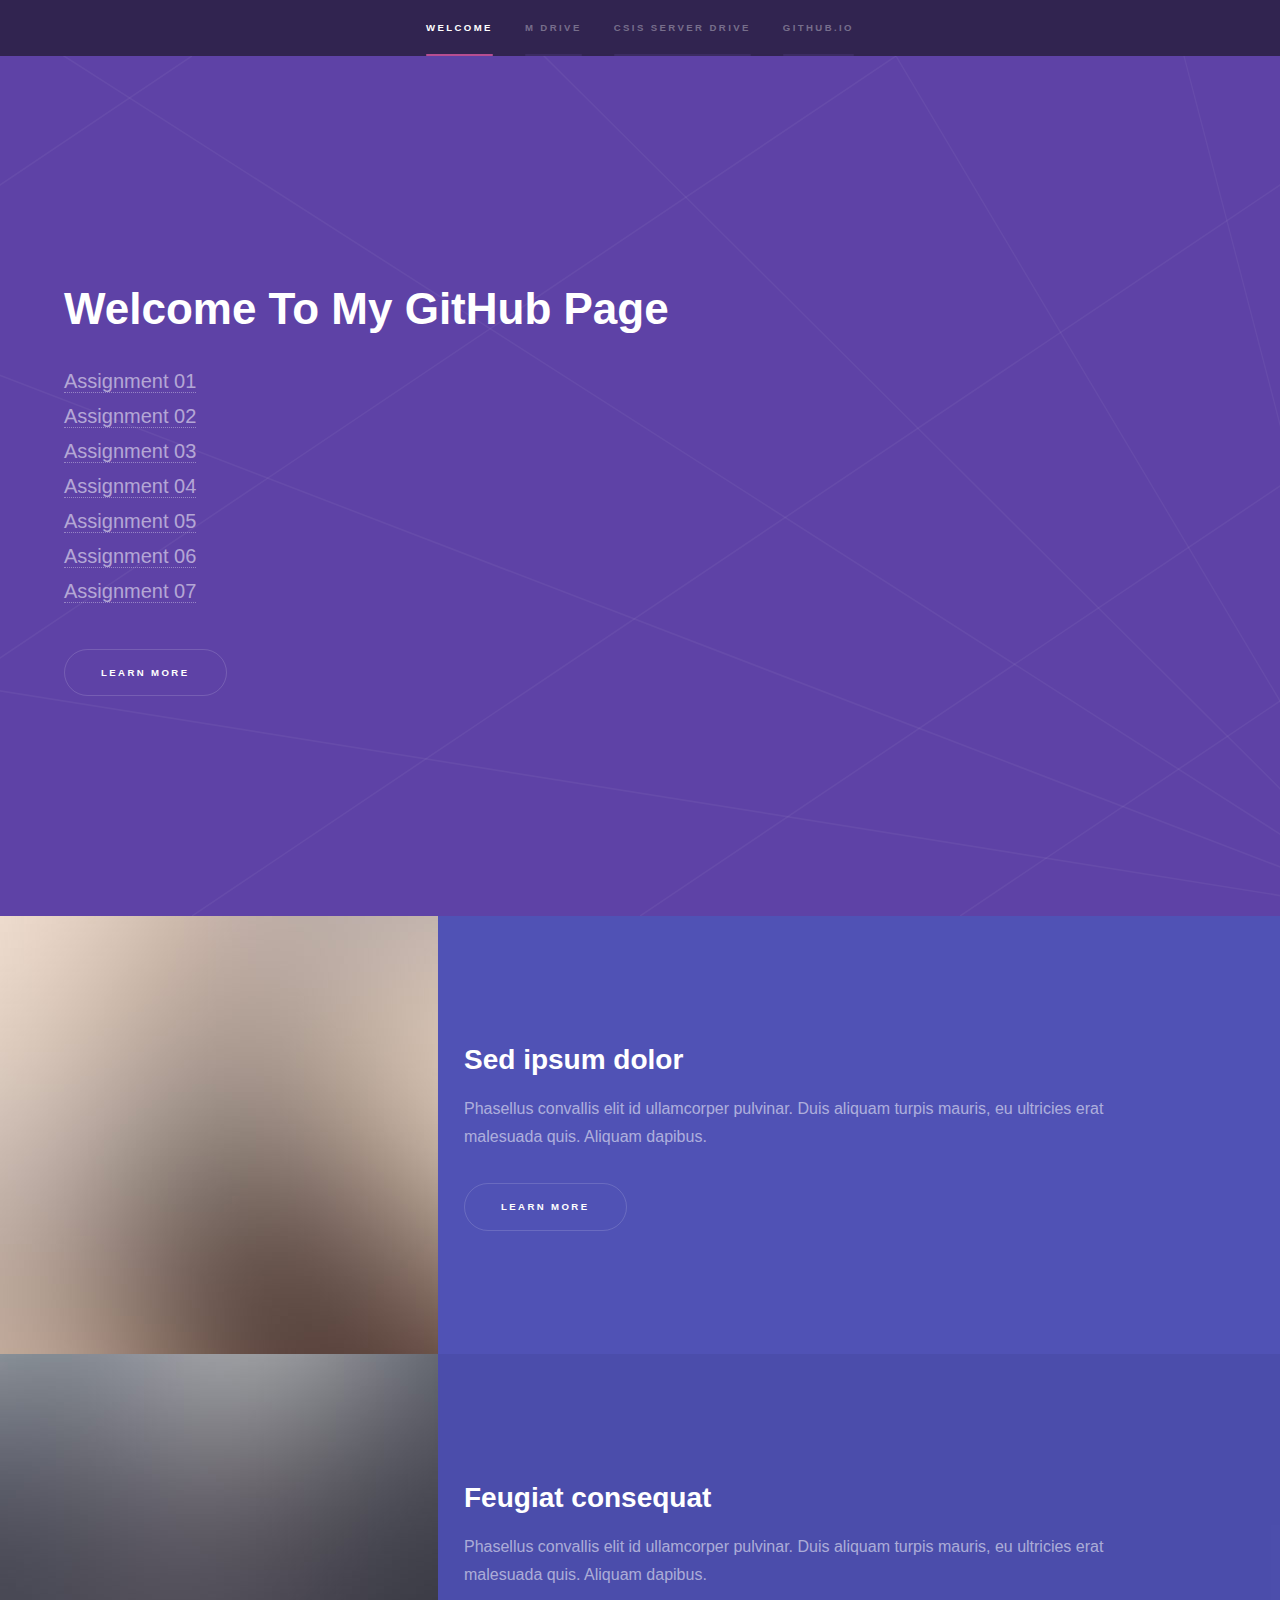
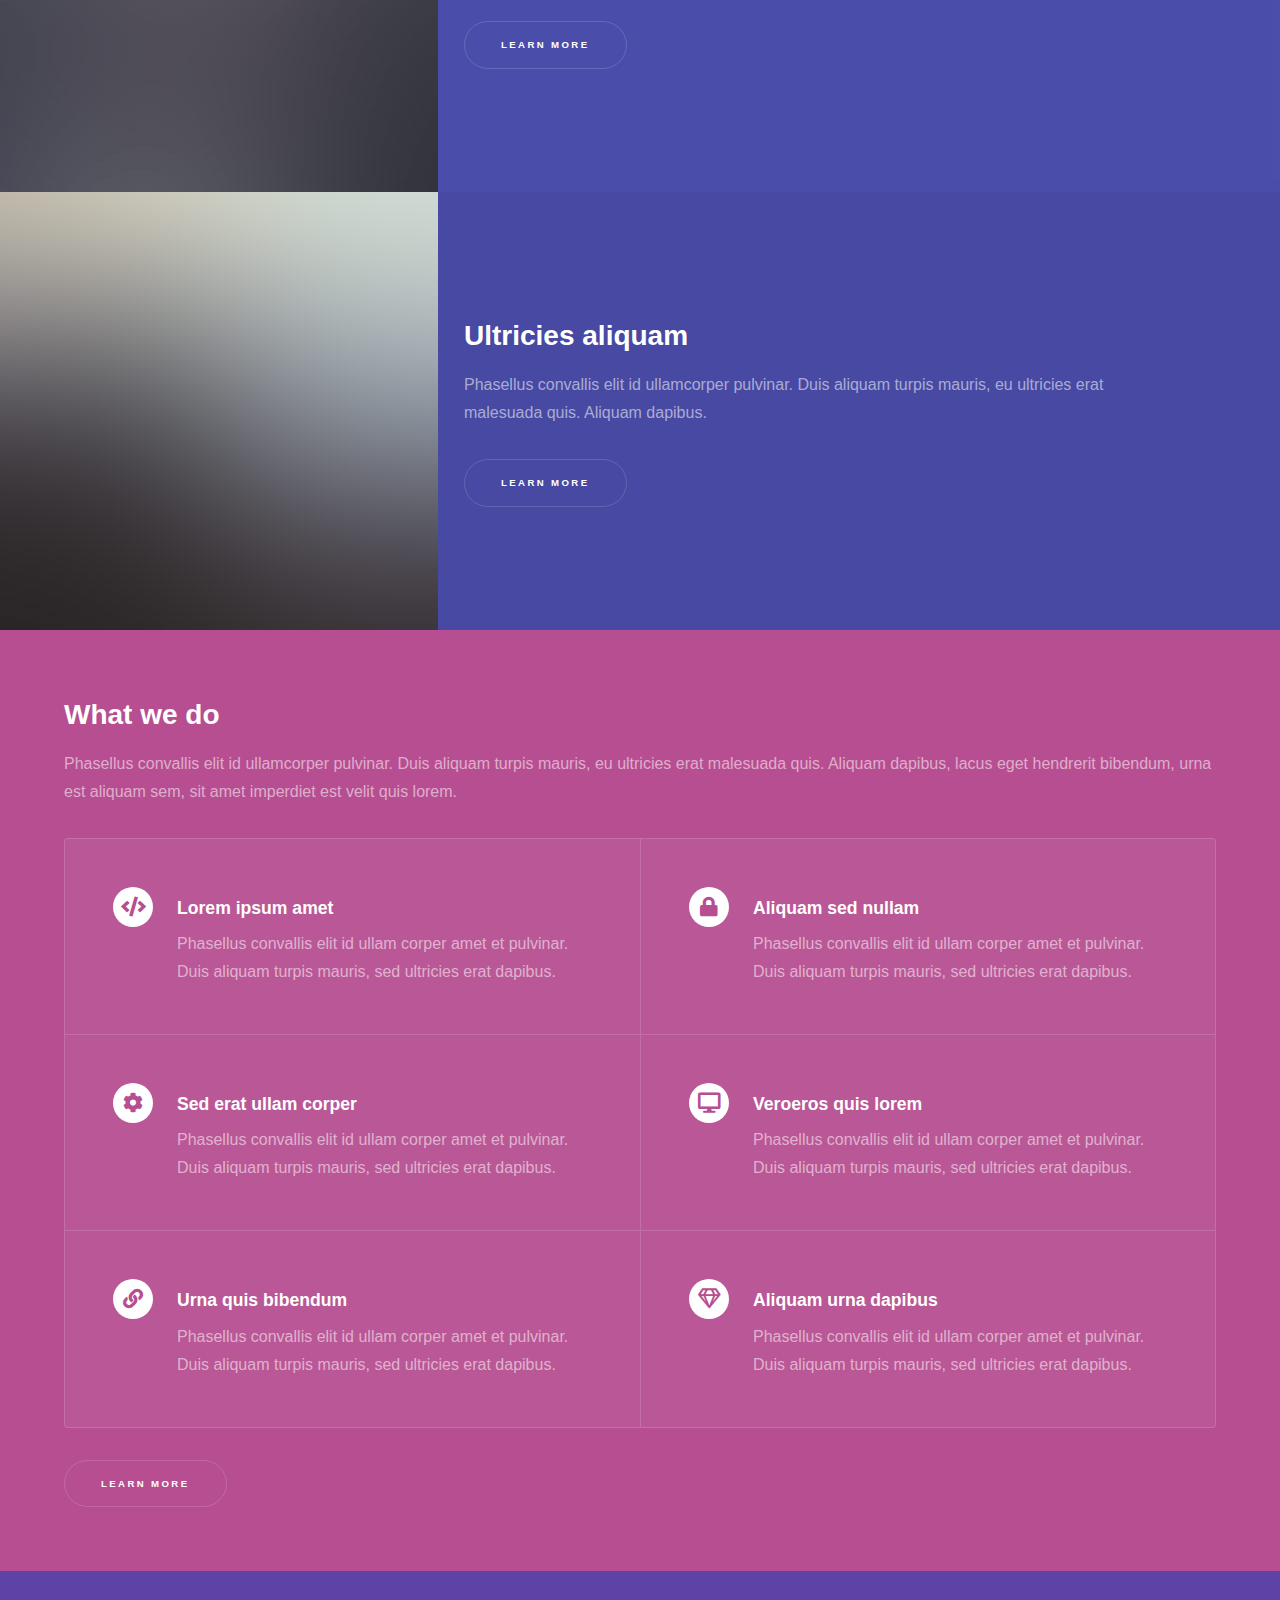
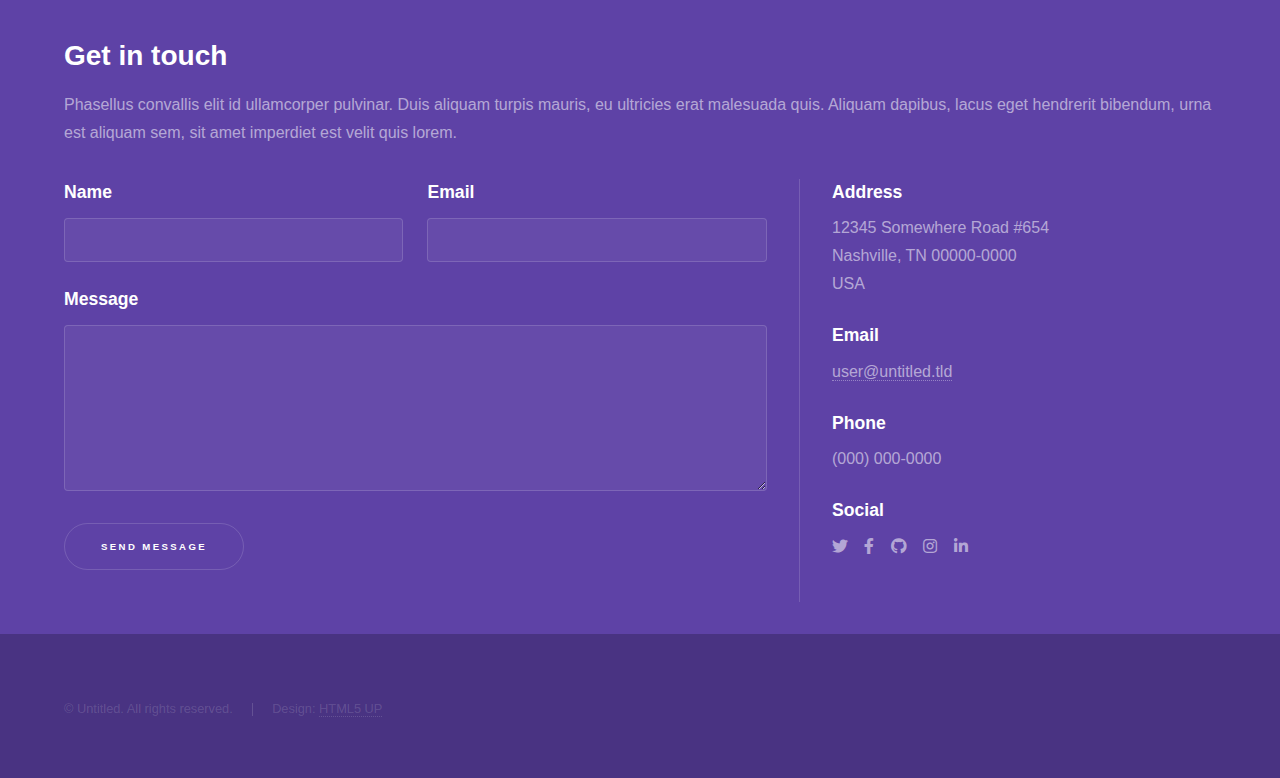
<file: index.html>
<!DOCTYPE HTML>
<!--
	Hyperspace by HTML5 UP
	html5up.net | @ajlkn
	Free for personal and commercial use under the CCA 3.0 license (html5up.net/license)
-->
<html>
	<head>
		<title>Hyperspace by HTML5 UP</title>
		<meta charset="utf-8" />
		<meta name="viewport" content="width=device-width, initial-scale=1, user-scalable=no" />
		<link rel="stylesheet" href="assets/css/main.css" />
		<noscript><link rel="stylesheet" href="assets/css/noscript.css" /></noscript>
	</head>
	<body class="is-preload">

		<!-- Sidebar -->
			<section id="sidebar">
				<div class="inner">
					<nav>
						<ul>
							<li><a href="#intro">Welcome</a></li>
							<li><a href="http://webp.svsu.edu/~resujide/">M drive</a></li>
							<li><a href="http://csis.svsu.edu/~resujide/">CSIS Server Drive</a></li>
							<li><a href="https://regie09.github.io/">GitHub.io</a></li>
						</ul>
					</nav>
				</div>
			</section>

		<!-- Wrapper -->
			<div id="wrapper">

				<!-- Intro -->
					<section id="intro" class="wrapper style1 fullscreen fade-up">
						<div class="inner">
							<h1>Welcome To My GitHub Page</h1>
							<p>    <a href="assignment01.html">Assignment 01</a><br />
    <a href="assignment02.html">Assignment 02</a><br />
    <a href="assignment03.html">Assignment 03</a><br />
    <a href="assignment04.html">Assignment 04</a><br />
    <a href="assignment05.html">Assignment 05</a><br />
    <a href="assignment06.html">Assignment 06</a><br />
    <a href="assignment07.html">Assignment 07</a><br /></p>
							<ul class="actions">
								<li><a href="#one" class="button scrolly">Learn more</a></li>
							</ul>
						</div>
					</section>

				<!-- One -->
					<section id="one" class="wrapper style2 spotlights">
						<section>
							<a href="#" class="image"><img src="images/pic01.jpg" alt="" data-position="center center" /></a>
							<div class="content">
								<div class="inner">
									<h2>Sed ipsum dolor</h2>
									<p>Phasellus convallis elit id ullamcorper pulvinar. Duis aliquam turpis mauris, eu ultricies erat malesuada quis. Aliquam dapibus.</p>
									<ul class="actions">
										<li><a href="generic.html" class="button">Learn more</a></li>
									</ul>
								</div>
							</div>
						</section>
						<section>
							<a href="#" class="image"><img src="images/pic02.jpg" alt="" data-position="top center" /></a>
							<div class="content">
								<div class="inner">
									<h2>Feugiat consequat</h2>
									<p>Phasellus convallis elit id ullamcorper pulvinar. Duis aliquam turpis mauris, eu ultricies erat malesuada quis. Aliquam dapibus.</p>
									<ul class="actions">
										<li><a href="generic.html" class="button">Learn more</a></li>
									</ul>
								</div>
							</div>
						</section>
						<section>
							<a href="#" class="image"><img src="images/pic03.jpg" alt="" data-position="25% 25%" /></a>
							<div class="content">
								<div class="inner">
									<h2>Ultricies aliquam</h2>
									<p>Phasellus convallis elit id ullamcorper pulvinar. Duis aliquam turpis mauris, eu ultricies erat malesuada quis. Aliquam dapibus.</p>
									<ul class="actions">
										<li><a href="generic.html" class="button">Learn more</a></li>
									</ul>
								</div>
							</div>
						</section>
					</section>

				<!-- Two -->
					<section id="two" class="wrapper style3 fade-up">
						<div class="inner">
							<h2>What we do</h2>
							<p>Phasellus convallis elit id ullamcorper pulvinar. Duis aliquam turpis mauris, eu ultricies erat malesuada quis. Aliquam dapibus, lacus eget hendrerit bibendum, urna est aliquam sem, sit amet imperdiet est velit quis lorem.</p>
							<div class="features">
								<section>
									<span class="icon solid major fa-code"></span>
									<h3>Lorem ipsum amet</h3>
									<p>Phasellus convallis elit id ullam corper amet et pulvinar. Duis aliquam turpis mauris, sed ultricies erat dapibus.</p>
								</section>
								<section>
									<span class="icon solid major fa-lock"></span>
									<h3>Aliquam sed nullam</h3>
									<p>Phasellus convallis elit id ullam corper amet et pulvinar. Duis aliquam turpis mauris, sed ultricies erat dapibus.</p>
								</section>
								<section>
									<span class="icon solid major fa-cog"></span>
									<h3>Sed erat ullam corper</h3>
									<p>Phasellus convallis elit id ullam corper amet et pulvinar. Duis aliquam turpis mauris, sed ultricies erat dapibus.</p>
								</section>
								<section>
									<span class="icon solid major fa-desktop"></span>
									<h3>Veroeros quis lorem</h3>
									<p>Phasellus convallis elit id ullam corper amet et pulvinar. Duis aliquam turpis mauris, sed ultricies erat dapibus.</p>
								</section>
								<section>
									<span class="icon solid major fa-link"></span>
									<h3>Urna quis bibendum</h3>
									<p>Phasellus convallis elit id ullam corper amet et pulvinar. Duis aliquam turpis mauris, sed ultricies erat dapibus.</p>
								</section>
								<section>
									<span class="icon major fa-gem"></span>
									<h3>Aliquam urna dapibus</h3>
									<p>Phasellus convallis elit id ullam corper amet et pulvinar. Duis aliquam turpis mauris, sed ultricies erat dapibus.</p>
								</section>
							</div>
							<ul class="actions">
								<li><a href="generic.html" class="button">Learn more</a></li>
							</ul>
						</div>
					</section>

				<!-- Three -->
					<section id="three" class="wrapper style1 fade-up">
						<div class="inner">
							<h2>Get in touch</h2>
							<p>Phasellus convallis elit id ullamcorper pulvinar. Duis aliquam turpis mauris, eu ultricies erat malesuada quis. Aliquam dapibus, lacus eget hendrerit bibendum, urna est aliquam sem, sit amet imperdiet est velit quis lorem.</p>
							<div class="split style1">
								<section>
									<form method="post" action="#">
										<div class="fields">
											<div class="field half">
												<label for="name">Name</label>
												<input type="text" name="name" id="name" />
											</div>
											<div class="field half">
												<label for="email">Email</label>
												<input type="text" name="email" id="email" />
											</div>
											<div class="field">
												<label for="message">Message</label>
												<textarea name="message" id="message" rows="5"></textarea>
											</div>
										</div>
										<ul class="actions">
											<li><a href="" class="button submit">Send Message</a></li>
										</ul>
									</form>
								</section>
								<section>
									<ul class="contact">
										<li>
											<h3>Address</h3>
											<span>12345 Somewhere Road #654<br />
											Nashville, TN 00000-0000<br />
											USA</span>
										</li>
										<li>
											<h3>Email</h3>
											<a href="#">user@untitled.tld</a>
										</li>
										<li>
											<h3>Phone</h3>
											<span>(000) 000-0000</span>
										</li>
										<li>
											<h3>Social</h3>
											<ul class="icons">
												<li><a href="#" class="icon brands fa-twitter"><span class="label">Twitter</span></a></li>
												<li><a href="#" class="icon brands fa-facebook-f"><span class="label">Facebook</span></a></li>
												<li><a href="#" class="icon brands fa-github"><span class="label">GitHub</span></a></li>
												<li><a href="#" class="icon brands fa-instagram"><span class="label">Instagram</span></a></li>
												<li><a href="#" class="icon brands fa-linkedin-in"><span class="label">LinkedIn</span></a></li>
											</ul>
										</li>
									</ul>
								</section>
							</div>
						</div>
					</section>

			</div>

		<!-- Footer -->
			<footer id="footer" class="wrapper style1-alt">
				<div class="inner">
					<ul class="menu">
						<li>&copy; Untitled. All rights reserved.</li><li>Design: <a href="http://html5up.net">HTML5 UP</a></li>
					</ul>
				</div>
			</footer>

		<!-- Scripts -->
			<script src="assets/js/jquery.min.js"></script>
			<script src="assets/js/jquery.scrollex.min.js"></script>
			<script src="assets/js/jquery.scrolly.min.js"></script>
			<script src="assets/js/browser.min.js"></script>
			<script src="assets/js/breakpoints.min.js"></script>
			<script src="assets/js/util.js"></script>
			<script src="assets/js/main.js"></script>

	</body>
</html>
</file>
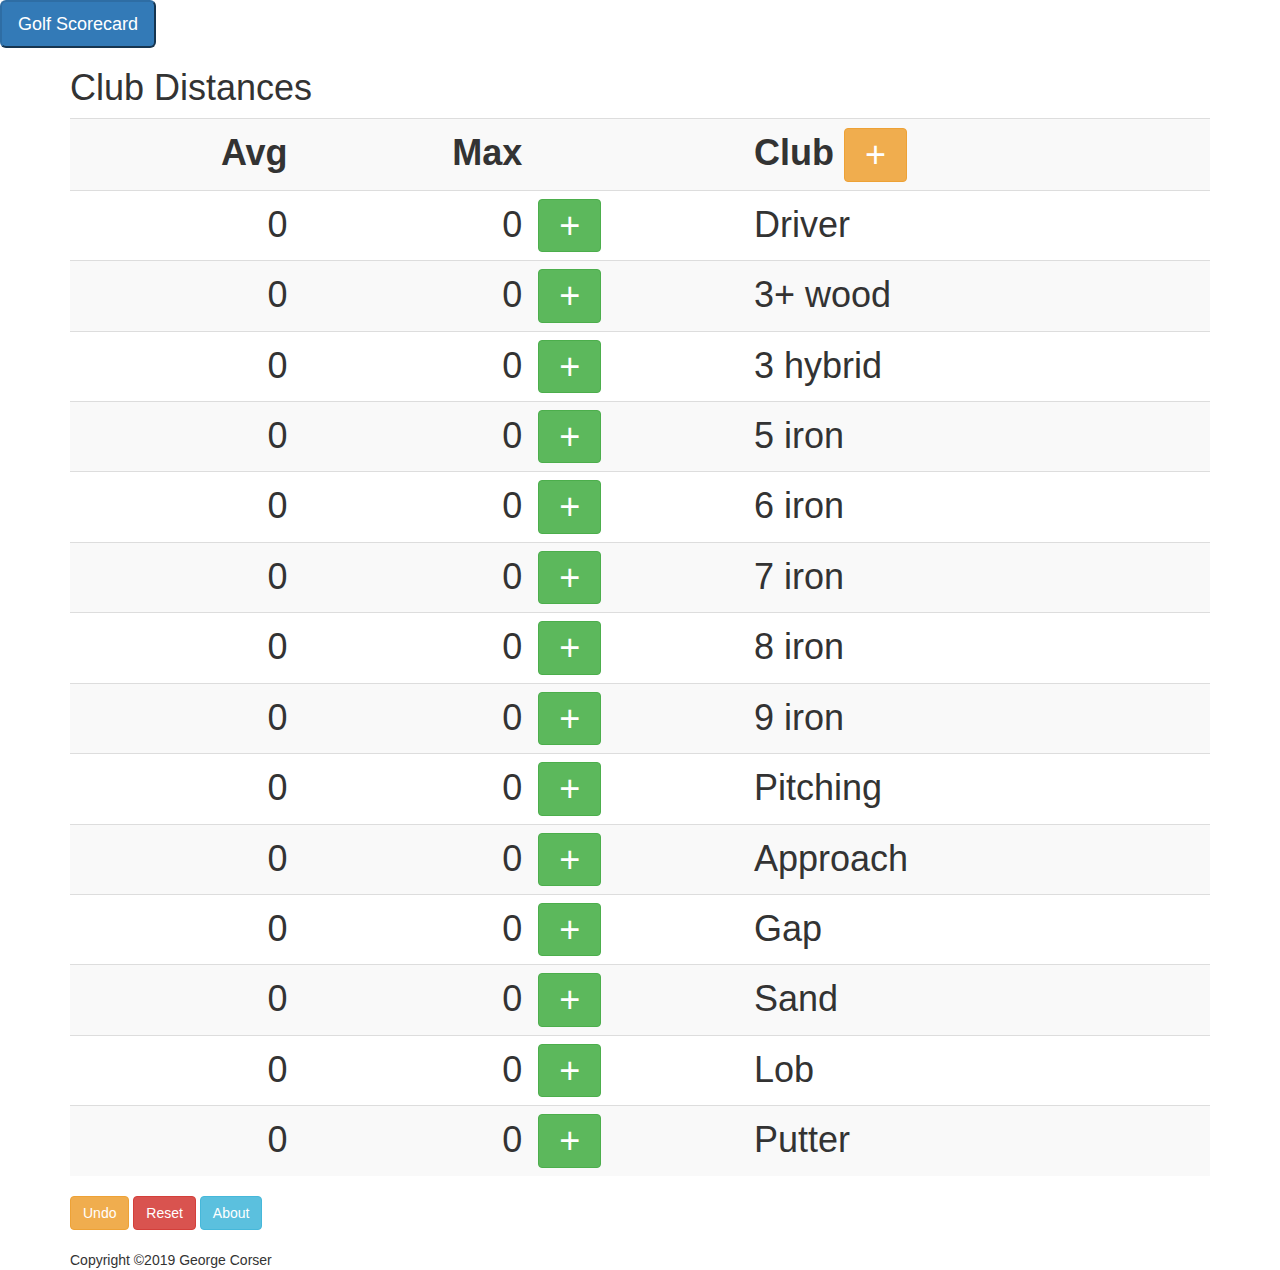
<file: assignment04.html>
<!DOCTYPE html>
<html>
<head>
	<title>ClubMeNow:Lite - Club Distances</title>
	<link rel="icon" href="clubMeNow300x300.png" type="image/png" />
	<!-- Bootstrap CSS -->
	<link rel='stylesheet' href='https://maxcdn.bootstrapcdn.com/bootstrap/3.4.0/css/bootstrap.min.css' />
	<!-- ClubMeNow custom CSS -->
	<link rel='stylesheet' href='clubMeNow.css' />
</head>

<body onload='appendTableRows();'>
	<button class="btn-primary btn-lg" onclick="location.href='golfScorecards.html';">Golf Scorecard</button>
<div class='container'>
	<h1>Club Distances</h1>
	<table id='clubTable' class='table table-striped'>
		<tr>
		  <th class='cmn_hidden'>Club</th>
		  <th class='cmn_alignRight cmn_fullHeight'>Avg</th>
		  <th class='cmn_alignRight cmn_hidden'>Min</th>
		  <th class='cmn_alignRight cmn_fullHeight'>Max</th>
		  <th class='cmn_alignRight cmn_hidden'>Num</th>
		  <th class='cmn_fullHeight'></th>
		  <th class='cmn_fullHeight'>Club <button class='btn btn-warning cmn_noPadding cmn_fullHeight' onclick='displayClubEntry();'>&nbsp;&nbsp;+&nbsp;&nbsp;</button></th>
		</tr>
	</table>
	<button class='btn btn-warning' onclick='undoLastShot();'>Undo</button> 
	<button class='btn btn-danger' onclick='resetAllClubDistances();'>Reset</button> 
	<button class='btn btn-info' onclick='displayAbout();'>About</button> 
	<br>
	<br>
	<footer>Copyright &copy;2019 George Corser</footer>
</div>
<!-- Bootstrap JS -->
<script src='https://ajax.googleapis.com/ajax/libs/jquery/3.4.1/jquery.min.js'></script>
<script src='https://maxcdn.bootstrapcdn.com/bootstrap/3.4.0/js/bootstrap.min.js'></script>
<!-- ClubMeNow custom JS -->
<script src='clubMeNow.js'></script>
<script>var clubs = loadClubDistances(); </script>

</body>
</html>
</file>
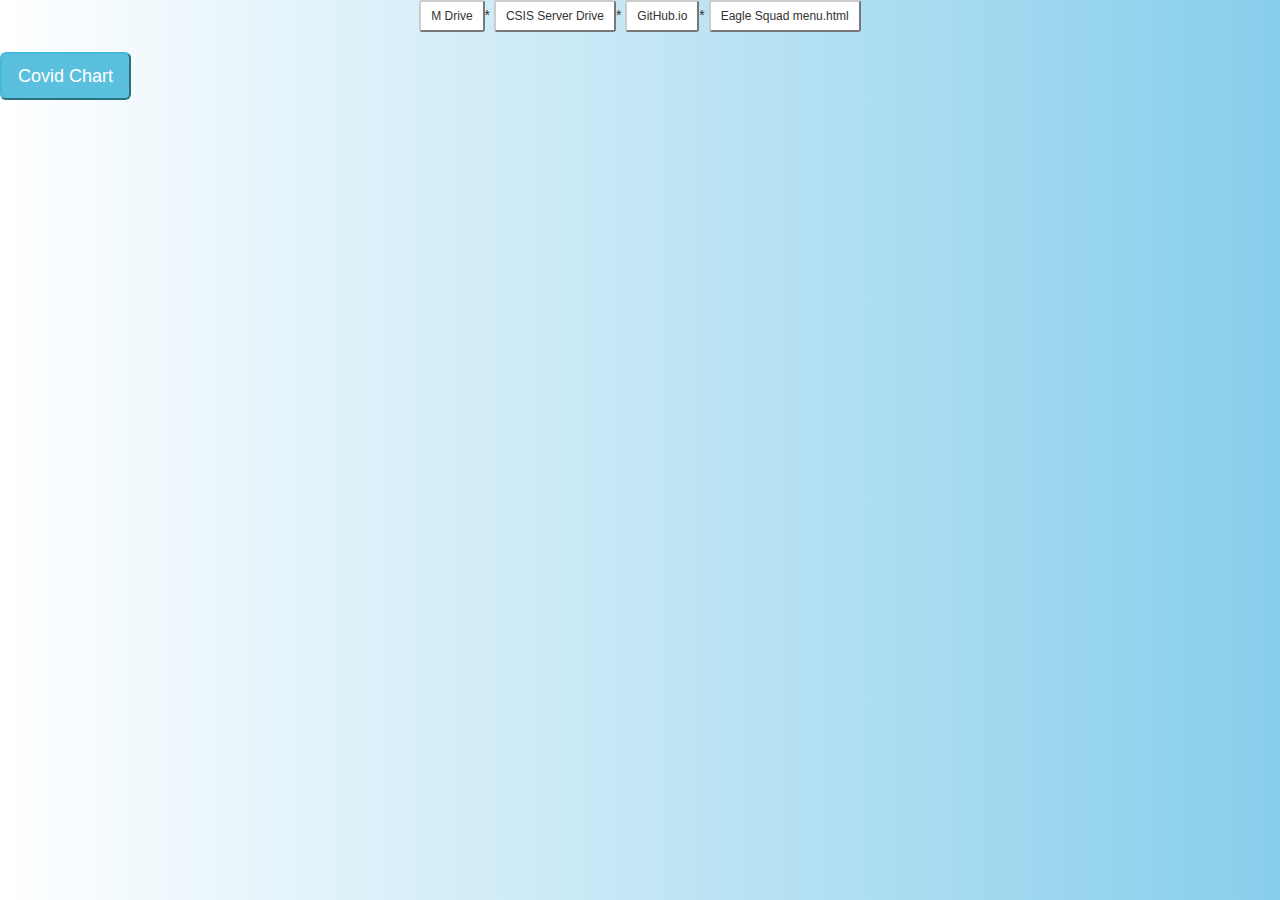
<file: assignment05.html>
<!DOCTYPE html>
<html lang="en">

<head>
	<!-- Bootstrap CSS -->
	<link rel='stylesheet' href='https://maxcdn.bootstrapcdn.com/bootstrap/3.4.0/css/bootstrap.min.css' />
	
<style>
	nav {text-align: center;}
	body {
  background-image: linear-gradient(to right, white, skyblue);
}
</style>
</head>

<body>
	<nav>
    <button class="btn-default btn-sm" onclick="location.href='http://webp.svsu.edu/~resujide/';">M Drive</button>*
    <button class="btn-default btn-sm" onclick="location.href='http://csis.svsu.edu/~resujide';">CSIS Server Drive</button>*
    <button class="btn-default btn-sm" onclick="location.href='https://regie09.github.io/';">GitHub.io</button>*
    <button class="btn-default btn-sm" onclick="location.href='https://github.com/georgecorser/eagleSquad/blob/master/menu.html';">Eagle Squad menu.html</button>
	</nav>
<br>	
	
    <button class="btn-info btn-lg" onclick="location.href='http://csis.svsu.edu/~resujide/eagleSquad/regie09/covidChart.html';">Covid Chart</button>
</body>
</html>
</file>
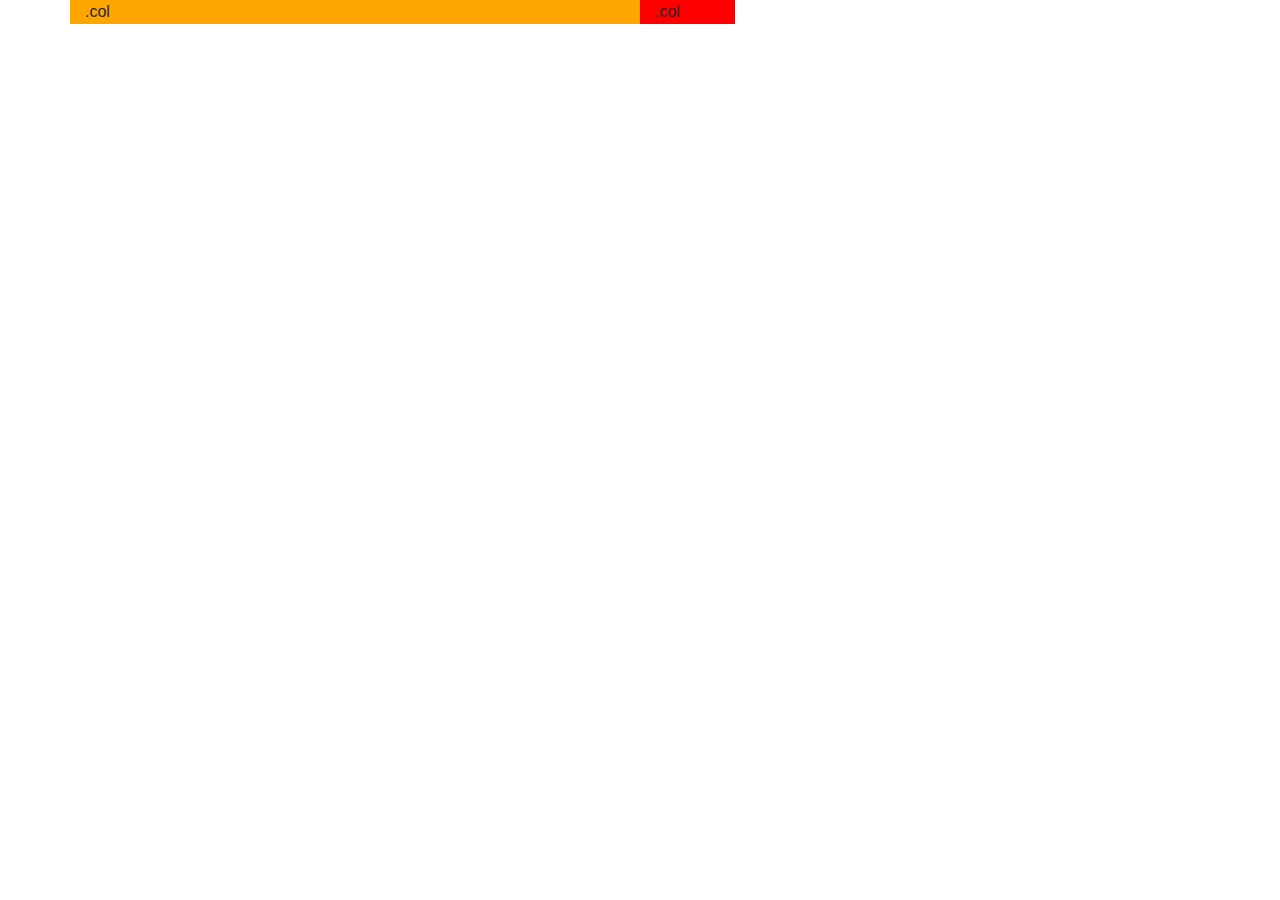
<file: bootstrap.html>
<!DOCTYPE html>
<html lang="en">
<head>
  <title>Bootstrap Example</title>
  <meta charset="utf-8">
  <meta name="viewport" content="width=device-width, initial-scale=1">
  <link rel="stylesheet" href="https://maxcdn.bootstrapcdn.com/bootstrap/4.5.0/css/bootstrap.min.css">
  <script src="https://ajax.googleapis.com/ajax/libs/jquery/3.5.1/jquery.min.js"></script>
  <script src="https://cdnjs.cloudflare.com/ajax/libs/popper.js/1.16.0/umd/popper.min.js"></script>
  <script src="https://maxcdn.bootstrapcdn.com/bootstrap/4.5.0/js/bootstrap.min.js"></script>
</head>
<body>

<div class="container">
  <div class="row">
    <div class="col-lg-6" style="background-color:orange;">.col</div>
    <div class="col-sm-1" style="background-color:red;">.col</div>
  </div>
</div>

</body>
</html>
</file>
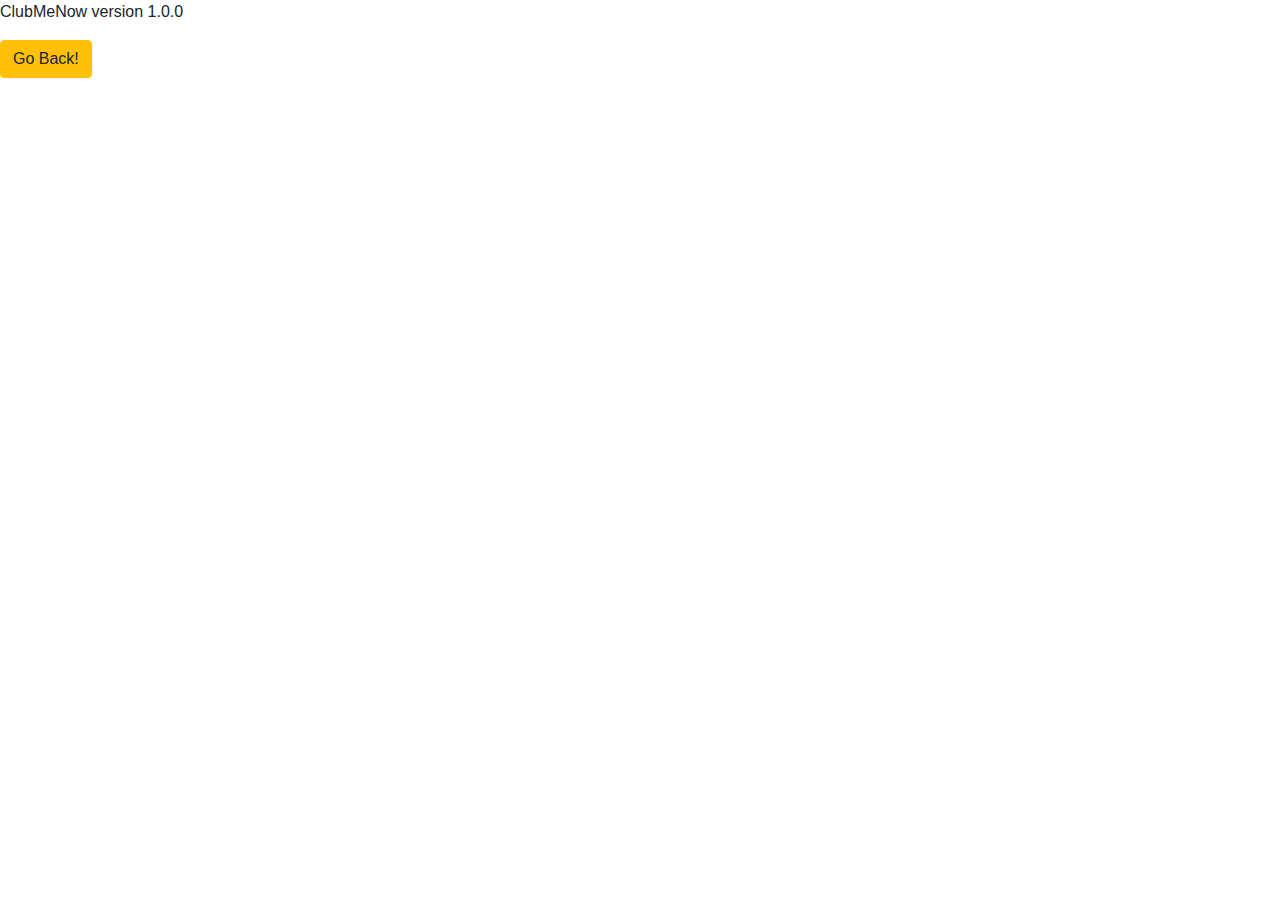
<file: clubAbout.html>
<!DOCTYPE html>
<html lang="en">

<head>
  <!-- Latest compiled and minified CSS -->
  <link rel="stylesheet" href="https://maxcdn.bootstrapcdn.com/bootstrap/4.5.0/css/bootstrap.min.css">
  
  <style>
  </style>
</head>

<body>
<p>ClubMeNow version 1.0.0<p>
<button class="btn btn-warning" onclick="goBack()">Go Back!</button>
 
  <script>
function goBack() {
  history.back();
}
</script>
</body>

</html>
</file>
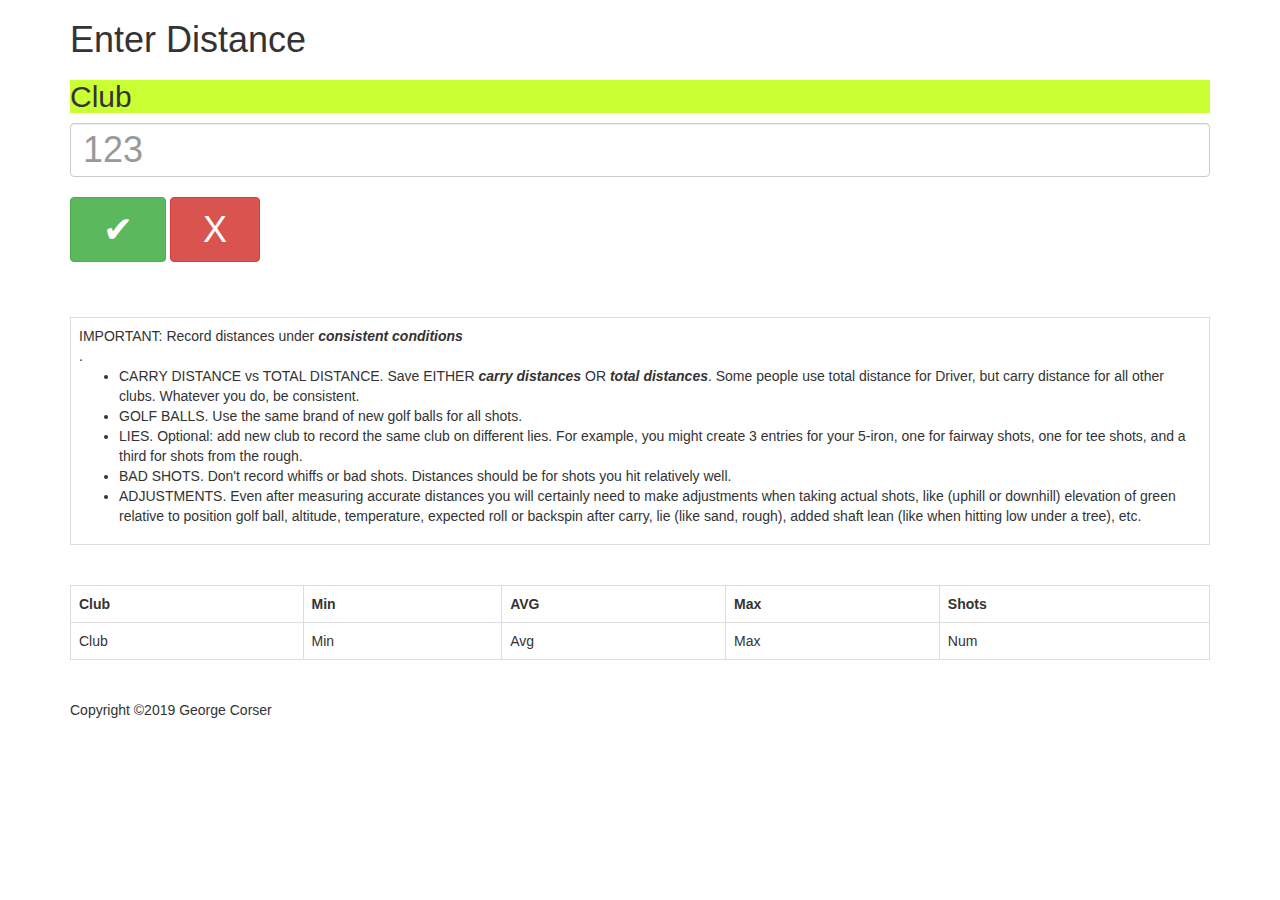
<file: clubDistanceEntry.html>
<!DOCTYPE html>
<html>
<head>
	<title>ClubMeNow:Lite - Add Distance</title>
	<link rel="icon" href="clubMeNow300x300.png" type="image/png" />
	<!-- Bootstrap CSS -->
	<link rel='stylesheet' href='https://maxcdn.bootstrapcdn.com/bootstrap/3.4.0/css/bootstrap.min.css' />
	<!-- ClubMeNow custom CSS -->
	<link rel='stylesheet' href='clubMeNow.css' />
</head>

<body onload='populateStatsTable(); appendTapEntryButtons();'>
<div class='container'>
	<h1>Enter Distance</h1>
	<form action='assignment04.html'>
		<h2 id='clubValLbl' class='cmn_green_bkgd'>Club</h2>
		<div class='form-group'>
			<input name='clubVal' id='clubVal' type='number' class='form-control cmn_moreHeight' placeholder='123' maxlength="3" required /><br>
			<button class='btn btn-success cmn_fullHeight' onclick='updateStats();'>&nbsp;&nbsp;&#x2714;&nbsp;&nbsp;</button> 
			<button class='btn btn-danger cmn_fullHeight'  onclick='cancelClub();'>&nbsp;&nbsp;X&nbsp;&nbsp;</button><br><br>
		</div>
	</form>

	<div id='cmn_tapEntryButtons'>
	</div>
	<br>
	
	<table id='cmn_messageTable' class='table table-bordered'>
		<tr><td>IMPORTANT: Record distances under <b><i>consistent conditions</i></b><br>. 
		<ul>
		<li>CARRY DISTANCE vs TOTAL DISTANCE. Save EITHER <b><i>carry distances</i></b> OR <b><i>total distances</i></b>. Some people use total distance for Driver, but carry distance for all other clubs. Whatever you do, be consistent.</li>
		<li>GOLF BALLS. Use the same brand of new golf balls for all shots.</li>
		<li>LIES. Optional: add new club to record the same club on different lies. For example, you might create 3 entries for your 5-iron, one for fairway shots, one for tee shots, and a third for shots from the rough.</li>
		<li>BAD SHOTS. Don't record whiffs or bad shots. Distances should be for shots you hit relatively well. </li>
		<li>ADJUSTMENTS. Even after measuring accurate distances you will certainly need to make adjustments when taking actual shots, like (uphill or downhill) elevation of green relative to position golf ball, altitude, temperature, expected roll or backspin after carry, lie (like sand, rough), added shaft lean (like when hitting low under a tree), etc. </li>
		</ul>
		</td></tr>
	<table>
	<br>
	<table id='cmn_statsTable' class='table table-bordered'>
		<tr><th>Club</th><th>Min</th><th>AVG</th><th>Max</th><th>Shots</th></tr>
		<tr><td id='cmn_club' class='cmn_bold'>Club</td><td id='cmn_min'>Min</td><td id='cmn_avg' class='cmn_bold'>Avg</td><td id='cmn_max'>Max</td><td id='cmn_num'>Num</td></tr>
	<table>
	<br>
	<footer>Copyright &copy;2019 George Corser</footer>
</div>
<!-- Bootstrap JS -->
<script src='https://ajax.googleapis.com/ajax/libs/jquery/3.4.1/jquery.min.js'></script>
<script src='https://maxcdn.bootstrapcdn.com/bootstrap/3.4.0/js/bootstrap.min.js'></script>
<!-- ClubMeNow custom JS -->
<script src='clubMeNow.js'></script>
<script>
	// retrieve the row of the user-chosen club
	var clubRow = parseInt(localStorage.getItem('club'));
	// retrieve the "clubs" array
	var clubs = JSON.parse(localStorage.getItem('clubs'));
	// display the full clubName of the user-chosen club
	document.getElementById('clubValLbl').innerHTML 
		= '&nbsp;' + clubs[clubRow][2] + '&nbsp;' ; 
</script>

	
</body>
</html>
</file>
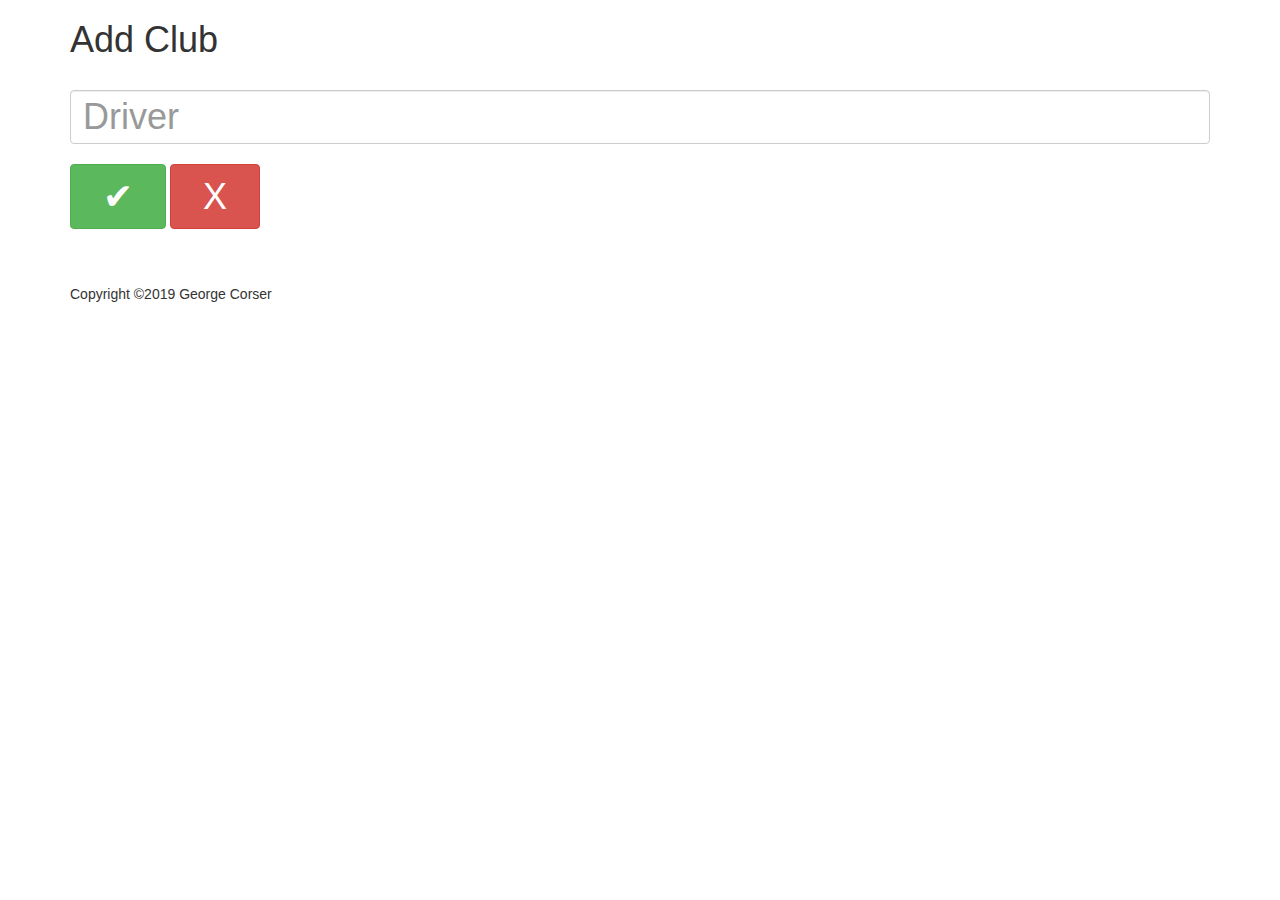
<file: clubEntry.html>
<!DOCTYPE html>
<html>
<head>
	<title>ClubMeNow:Lite - Add Club</title>
	<link rel="icon" href="clubMeNow300x300.png" type="image/png" />
	<!-- Bootstrap CSS -->
	<link rel='stylesheet' href='https://maxcdn.bootstrapcdn.com/bootstrap/3.4.0/css/bootstrap.min.css' />
	<!-- ClubMeNow custom CSS -->
	<link rel='stylesheet' href='clubMeNow.css' />
</head>

<body>
<div class='container'>
	<h1>Add Club</h1>
	<form action='assignment04.html'>
		<div class='form-group'>
			<label for='clubName'></label>
			<input name='clubName' id='clubName' type='text' class='form-control cmn_moreHeight' placeholder='Driver' required /><br>
			<button class='btn btn-success cmn_fullHeight' onclick='addClub();'>&nbsp;&nbsp;&#x2714;&nbsp;&nbsp;</button> 
			<button class='btn btn-danger cmn_fullHeight'  onclick='cancelClub();'>&nbsp;&nbsp;X&nbsp;&nbsp;</button><br><br>
		</div>
	</form>
	
	<br>
	<footer>Copyright &copy;2019 George Corser</footer>
</div>
<!-- Bootstrap JS -->
<script src='https://ajax.googleapis.com/ajax/libs/jquery/3.4.1/jquery.min.js'></script>
<script src='https://maxcdn.bootstrapcdn.com/bootstrap/3.4.0/js/bootstrap.min.js'></script>
<!-- ClubMeNow custom JS -->
<script src='clubMeNow.js'></script>
<script>
	// retrieve the row of the user-chosen club
	var clubRow = parseInt(localStorage.getItem('club'));
	// retrieve the "clubs" array
	var clubs = JSON.parse(localStorage.getItem('clubs'));
	// display the full clubName of the user-chosen club
	var newClubName ;
	var newClubDistances;
	
	function addClub() {
                newClubName = document.getElementById('clubName').value;
		newClubDistances = [
			clubs[clubs.length - 1][0] + 100,
			"abbrev",
			newClubName,
			0, 0, 0, 0, 10.5, 0, 0
			];
		console.log(clubs);
		var i = clubs.push(newClubDistances);
		var str = JSON.stringify(clubs);
		localStorage.setItem("clubs", str);
		if (clubs.length > 14) window.alert("Warning: you are only allowed to carry 14 clubs in your golf bag in match play competition.");
	}
</script>

	
</body>
</html>
</file>
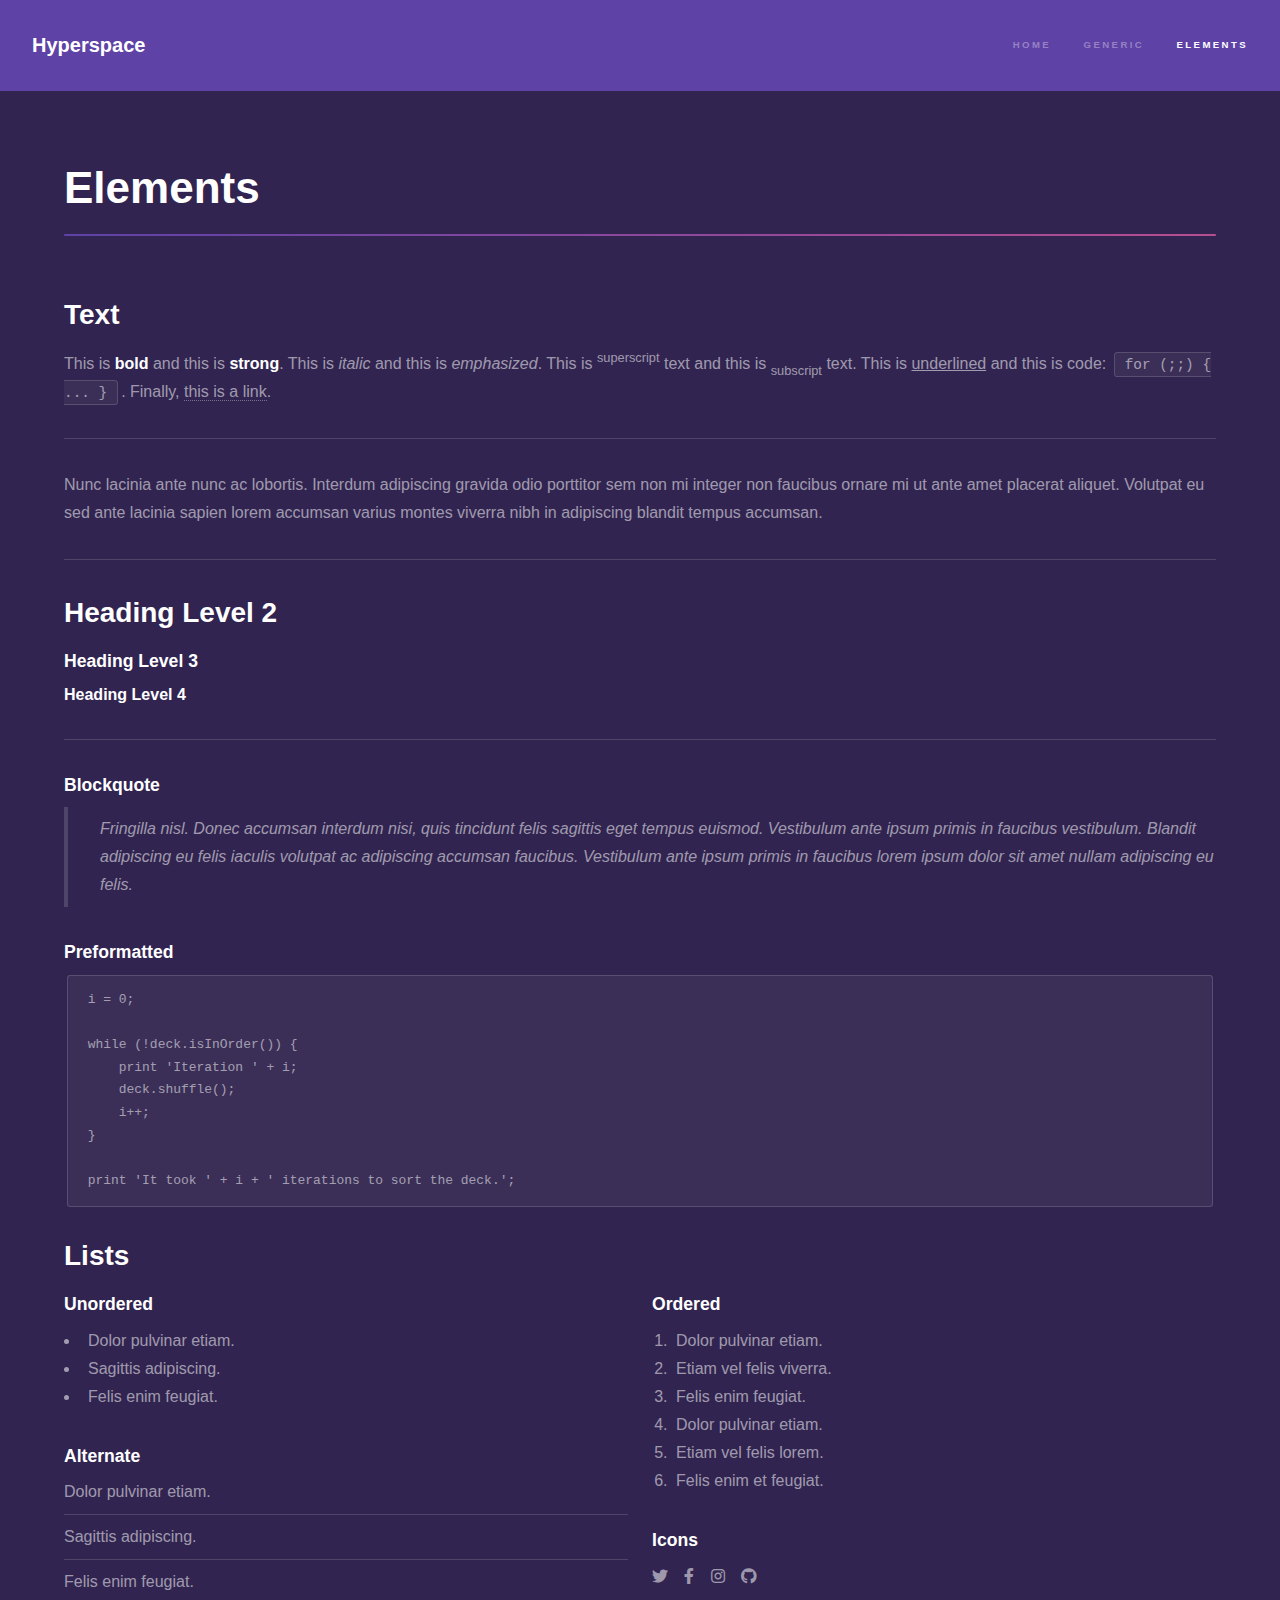
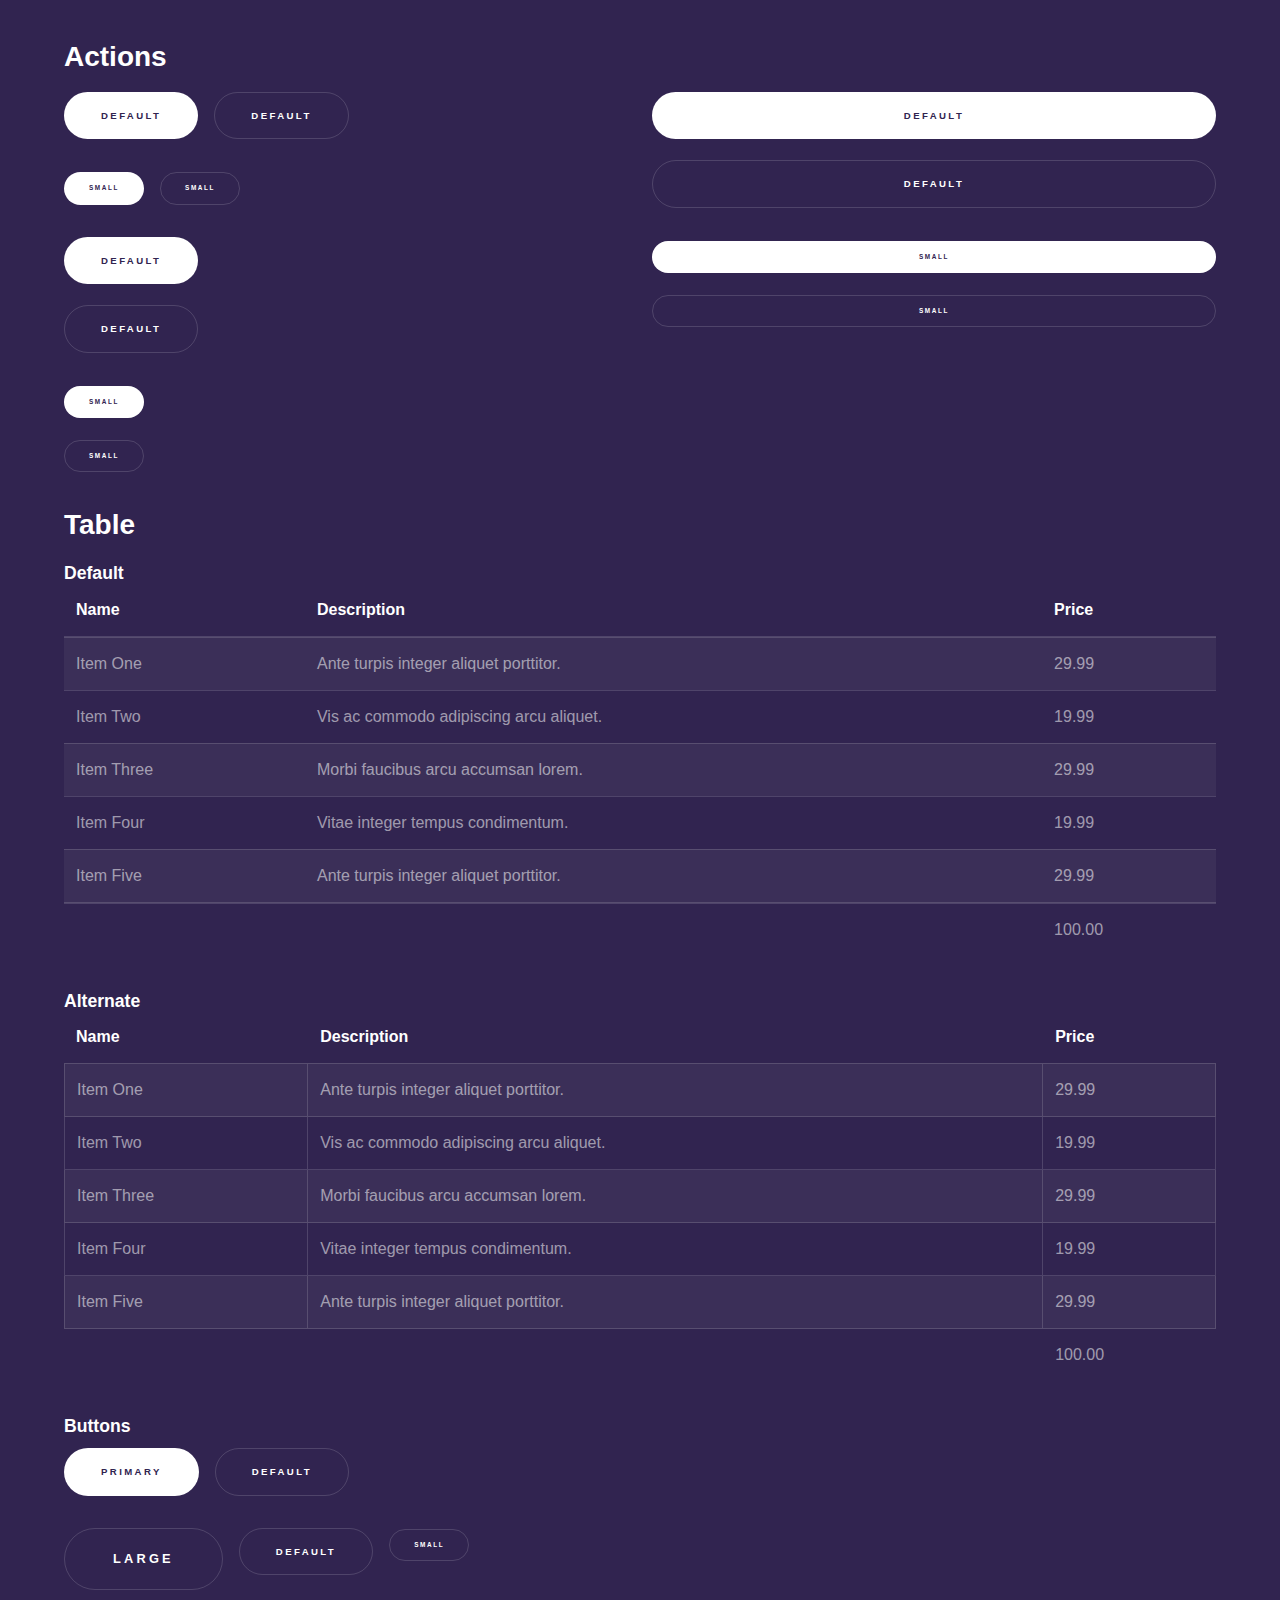
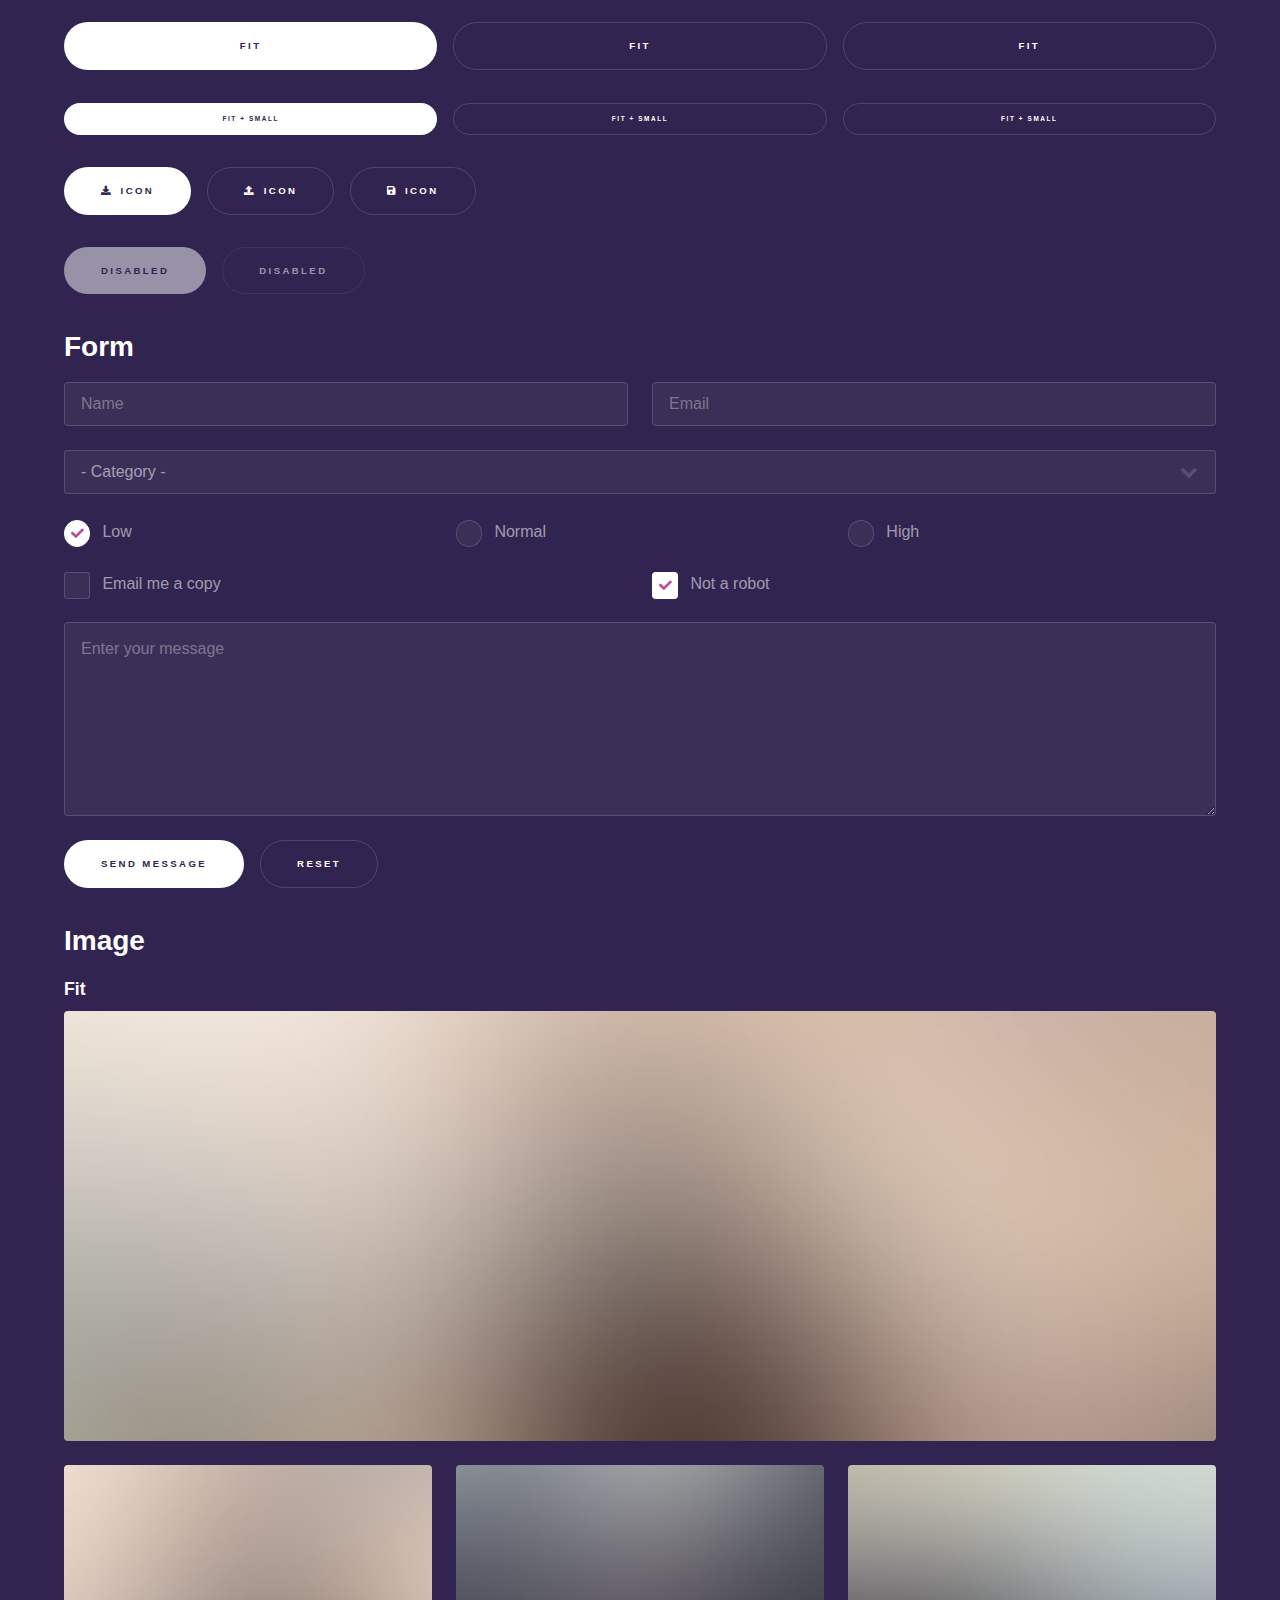
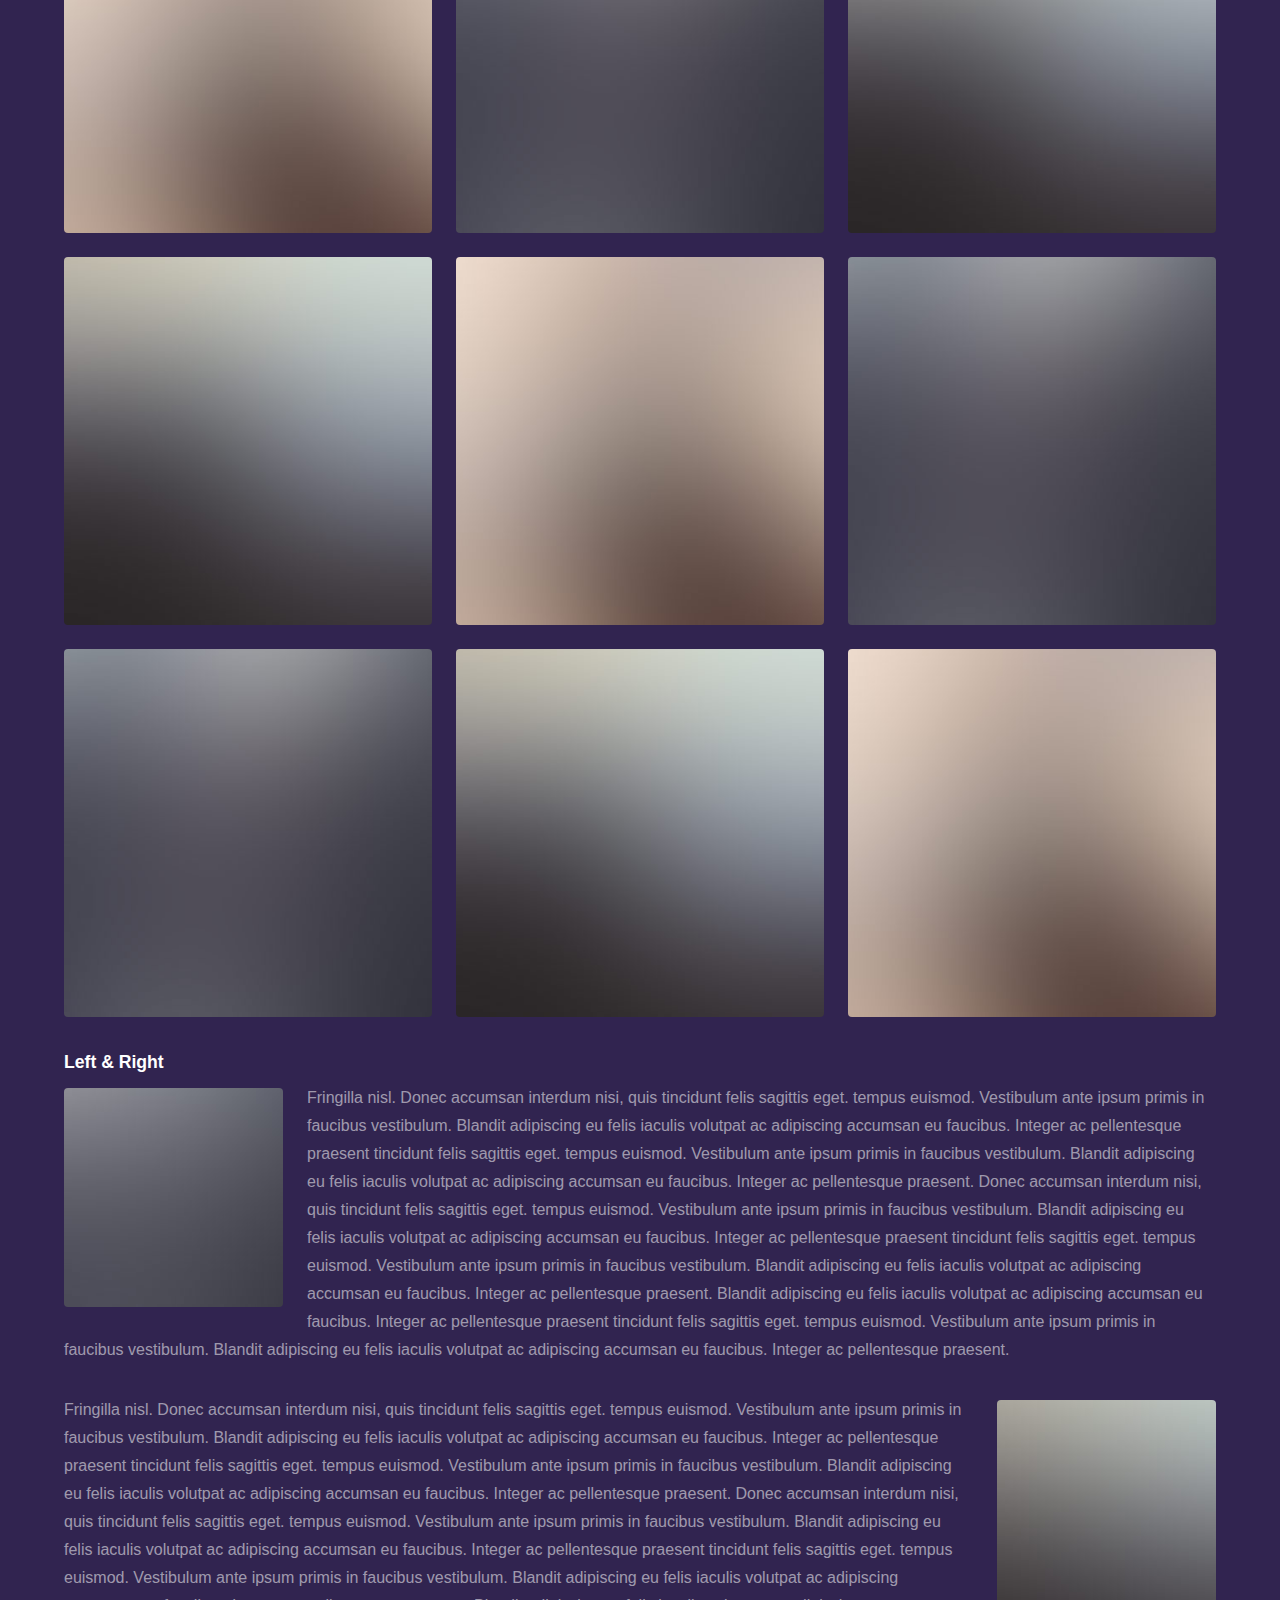
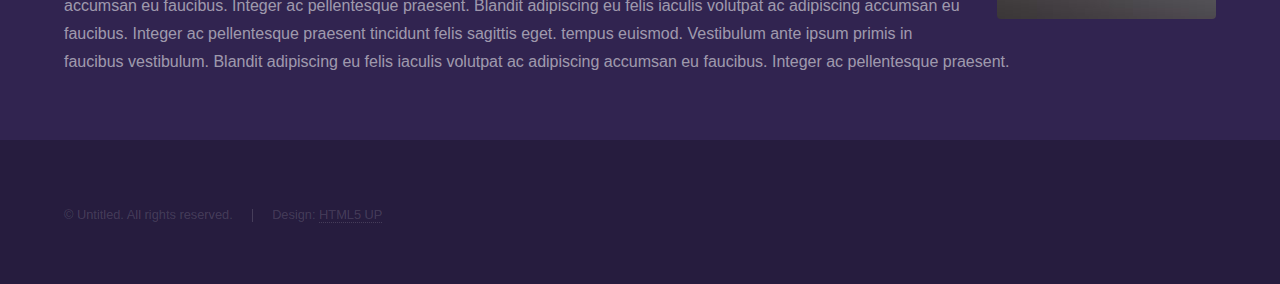
<file: elements.html>
<!DOCTYPE HTML>
<!--
	Hyperspace by HTML5 UP
	html5up.net | @ajlkn
	Free for personal and commercial use under the CCA 3.0 license (html5up.net/license)
-->
<html>
	<head>
		<title>Elements - Hyperspace by HTML5 UP</title>
		<meta charset="utf-8" />
		<meta name="viewport" content="width=device-width, initial-scale=1, user-scalable=no" />
		<link rel="stylesheet" href="assets/css/main.css" />
		<noscript><link rel="stylesheet" href="assets/css/noscript.css" /></noscript>
	</head>
	<body class="is-preload">

		<!-- Header -->
			<header id="header">
				<a href="index.html" class="title">Hyperspace</a>
				<nav>
					<ul>
						<li><a href="index.html">Home</a></li>
						<li><a href="generic.html">Generic</a></li>
						<li><a href="elements.html"  class="active">Elements</a></li>
					</ul>
				</nav>
			</header>

		<!-- Wrapper -->
			<div id="wrapper">

				<!-- Main -->
					<section id="main" class="wrapper">
						<div class="inner">
							<h1 class="major">Elements</h1>

							<!-- Text -->
								<section>
									<h2>Text</h2>
									<p>This is <b>bold</b> and this is <strong>strong</strong>. This is <i>italic</i> and this is <em>emphasized</em>.
									This is <sup>superscript</sup> text and this is <sub>subscript</sub> text.
									This is <u>underlined</u> and this is code: <code>for (;;) { ... }</code>. Finally, <a href="#">this is a link</a>.</p>
									<hr />
									<p>Nunc lacinia ante nunc ac lobortis. Interdum adipiscing gravida odio porttitor sem non mi integer non faucibus ornare mi ut ante amet placerat aliquet. Volutpat eu sed ante lacinia sapien lorem accumsan varius montes viverra nibh in adipiscing blandit tempus accumsan.</p>
									<hr />
									<h2>Heading Level 2</h2>
									<h3>Heading Level 3</h3>
									<h4>Heading Level 4</h4>
									<hr />
									<h3>Blockquote</h3>
									<blockquote>Fringilla nisl. Donec accumsan interdum nisi, quis tincidunt felis sagittis eget tempus euismod. Vestibulum ante ipsum primis in faucibus vestibulum. Blandit adipiscing eu felis iaculis volutpat ac adipiscing accumsan faucibus. Vestibulum ante ipsum primis in faucibus lorem ipsum dolor sit amet nullam adipiscing eu felis.</blockquote>
									<h3>Preformatted</h3>
									<pre><code>i = 0;

while (!deck.isInOrder()) {
    print 'Iteration ' + i;
    deck.shuffle();
    i++;
}

print 'It took ' + i + ' iterations to sort the deck.';</code></pre>
								</section>

							<!-- Lists -->
								<section>
									<h2>Lists</h2>
									<div class="row">
										<div class="col-6 col-12-medium">
											<h3>Unordered</h3>
											<ul>
												<li>Dolor pulvinar etiam.</li>
												<li>Sagittis adipiscing.</li>
												<li>Felis enim feugiat.</li>
											</ul>
											<h3>Alternate</h3>
											<ul class="alt">
												<li>Dolor pulvinar etiam.</li>
												<li>Sagittis adipiscing.</li>
												<li>Felis enim feugiat.</li>
											</ul>
										</div>
										<div class="col-6 col-12-medium">
											<h3>Ordered</h3>
											<ol>
												<li>Dolor pulvinar etiam.</li>
												<li>Etiam vel felis viverra.</li>
												<li>Felis enim feugiat.</li>
												<li>Dolor pulvinar etiam.</li>
												<li>Etiam vel felis lorem.</li>
												<li>Felis enim et feugiat.</li>
											</ol>
											<h3>Icons</h3>
											<ul class="icons">
												<li><a href="#" class="icon brands fa-twitter"><span class="label">Twitter</span></a></li>
												<li><a href="#" class="icon brands fa-facebook-f"><span class="label">Facebook</span></a></li>
												<li><a href="#" class="icon brands fa-instagram"><span class="label">Instagram</span></a></li>
												<li><a href="#" class="icon brands fa-github"><span class="label">Github</span></a></li>
											</ul>
										</div>
									</div>
									<h2>Actions</h2>
									<div class="row">
										<div class="col-6 col-12-medium">
											<ul class="actions">
												<li><a href="#" class="button primary">Default</a></li>
												<li><a href="#" class="button">Default</a></li>
											</ul>
											<ul class="actions small">
												<li><a href="#" class="button primary small">Small</a></li>
												<li><a href="#" class="button small">Small</a></li>
											</ul>
											<ul class="actions stacked">
												<li><a href="#" class="button primary">Default</a></li>
												<li><a href="#" class="button">Default</a></li>
											</ul>
											<ul class="actions stacked">
												<li><a href="#" class="button primary small">Small</a></li>
												<li><a href="#" class="button small">Small</a></li>
											</ul>
										</div>
										<div class="col-6 col-12-medium">
											<ul class="actions stacked">
												<li><a href="#" class="button primary fit">Default</a></li>
												<li><a href="#" class="button fit">Default</a></li>
											</ul>
											<ul class="actions stacked">
												<li><a href="#" class="button primary small fit">Small</a></li>
												<li><a href="#" class="button small fit">Small</a></li>
											</ul>
										</div>
									</div>
								</section>

							<!-- Table -->
								<section>
									<h2>Table</h2>
									<h3>Default</h3>
									<div class="table-wrapper">
										<table>
											<thead>
												<tr>
													<th>Name</th>
													<th>Description</th>
													<th>Price</th>
												</tr>
											</thead>
											<tbody>
												<tr>
													<td>Item One</td>
													<td>Ante turpis integer aliquet porttitor.</td>
													<td>29.99</td>
												</tr>
												<tr>
													<td>Item Two</td>
													<td>Vis ac commodo adipiscing arcu aliquet.</td>
													<td>19.99</td>
												</tr>
												<tr>
													<td>Item Three</td>
													<td> Morbi faucibus arcu accumsan lorem.</td>
													<td>29.99</td>
												</tr>
												<tr>
													<td>Item Four</td>
													<td>Vitae integer tempus condimentum.</td>
													<td>19.99</td>
												</tr>
												<tr>
													<td>Item Five</td>
													<td>Ante turpis integer aliquet porttitor.</td>
													<td>29.99</td>
												</tr>
											</tbody>
											<tfoot>
												<tr>
													<td colspan="2"></td>
													<td>100.00</td>
												</tr>
											</tfoot>
										</table>
									</div>

									<h3>Alternate</h3>
									<div class="table-wrapper">
										<table class="alt">
											<thead>
												<tr>
													<th>Name</th>
													<th>Description</th>
													<th>Price</th>
												</tr>
											</thead>
											<tbody>
												<tr>
													<td>Item One</td>
													<td>Ante turpis integer aliquet porttitor.</td>
													<td>29.99</td>
												</tr>
												<tr>
													<td>Item Two</td>
													<td>Vis ac commodo adipiscing arcu aliquet.</td>
													<td>19.99</td>
												</tr>
												<tr>
													<td>Item Three</td>
													<td> Morbi faucibus arcu accumsan lorem.</td>
													<td>29.99</td>
												</tr>
												<tr>
													<td>Item Four</td>
													<td>Vitae integer tempus condimentum.</td>
													<td>19.99</td>
												</tr>
												<tr>
													<td>Item Five</td>
													<td>Ante turpis integer aliquet porttitor.</td>
													<td>29.99</td>
												</tr>
											</tbody>
											<tfoot>
												<tr>
													<td colspan="2"></td>
													<td>100.00</td>
												</tr>
											</tfoot>
										</table>
									</div>
								</section>

							<!-- Buttons -->
								<section>
									<h3>Buttons</h3>
									<ul class="actions">
										<li><a href="#" class="button primary">Primary</a></li>
										<li><a href="#" class="button">Default</a></li>
									</ul>
									<ul class="actions">
										<li><a href="#" class="button large">Large</a></li>
										<li><a href="#" class="button">Default</a></li>
										<li><a href="#" class="button small">Small</a></li>
									</ul>
									<ul class="actions fit">
										<li><a href="#" class="button primary fit">Fit</a></li>
										<li><a href="#" class="button fit">Fit</a></li>
										<li><a href="#" class="button fit">Fit</a></li>
									</ul>
									<ul class="actions fit small">
										<li><a href="#" class="button primary fit small">Fit + Small</a></li>
										<li><a href="#" class="button fit small">Fit + Small</a></li>
										<li><a href="#" class="button fit small">Fit + Small</a></li>
									</ul>
									<ul class="actions">
										<li><a href="#" class="button primary icon solid fa-download">Icon</a></li>
										<li><a href="#" class="button icon solid fa-upload">Icon</a></li>
										<li><a href="#" class="button icon solid fa-save">Icon</a></li>
									</ul>
									<ul class="actions">
										<li><span class="button primary disabled">Disabled</span></li>
										<li><span class="button disabled">Disabled</span></li>
									</ul>
								</section>

							<!-- Form -->
								<section>
									<h2>Form</h2>
									<form method="post" action="#">
										<div class="row gtr-uniform">
											<div class="col-6 col-12-xsmall">
												<input type="text" name="demo-name" id="demo-name" value="" placeholder="Name" />
											</div>
											<div class="col-6 col-12-xsmall">
												<input type="email" name="demo-email" id="demo-email" value="" placeholder="Email" />
											</div>
											<div class="col-12">
												<select name="demo-category" id="demo-category">
													<option value="">- Category -</option>
													<option value="1">Manufacturing</option>
													<option value="1">Shipping</option>
													<option value="1">Administration</option>
													<option value="1">Human Resources</option>
												</select>
											</div>
											<div class="col-4 col-12-small">
												<input type="radio" id="demo-priority-low" name="demo-priority" checked>
												<label for="demo-priority-low">Low</label>
											</div>
											<div class="col-4 col-12-small">
												<input type="radio" id="demo-priority-normal" name="demo-priority">
												<label for="demo-priority-normal">Normal</label>
											</div>
											<div class="col-4 col-12-small">
												<input type="radio" id="demo-priority-high" name="demo-priority">
												<label for="demo-priority-high">High</label>
											</div>
											<div class="col-6 col-12-small">
												<input type="checkbox" id="demo-copy" name="demo-copy">
												<label for="demo-copy">Email me a copy</label>
											</div>
											<div class="col-6 col-12-small">
												<input type="checkbox" id="demo-human" name="demo-human" checked>
												<label for="demo-human">Not a robot</label>
											</div>
											<div class="col-12">
												<textarea name="demo-message" id="demo-message" placeholder="Enter your message" rows="6"></textarea>
											</div>
											<div class="col-12">
												<ul class="actions">
													<li><input type="submit" value="Send Message" class="primary" /></li>
													<li><input type="reset" value="Reset" /></li>
												</ul>
											</div>
										</div>
									</form>
								</section>

							<!-- Image -->
								<section>
									<h2>Image</h2>
									<h3>Fit</h3>
									<div class="box alt">
										<div class="row gtr-uniform">
											<div class="col-12"><span class="image fit"><img src="images/pic04.jpg" alt="" /></span></div>
											<div class="col-4"><span class="image fit"><img src="images/pic01.jpg" alt="" /></span></div>
											<div class="col-4"><span class="image fit"><img src="images/pic02.jpg" alt="" /></span></div>
											<div class="col-4"><span class="image fit"><img src="images/pic03.jpg" alt="" /></span></div>
											<div class="col-4"><span class="image fit"><img src="images/pic03.jpg" alt="" /></span></div>
											<div class="col-4"><span class="image fit"><img src="images/pic01.jpg" alt="" /></span></div>
											<div class="col-4"><span class="image fit"><img src="images/pic02.jpg" alt="" /></span></div>
											<div class="col-4"><span class="image fit"><img src="images/pic02.jpg" alt="" /></span></div>
											<div class="col-4"><span class="image fit"><img src="images/pic03.jpg" alt="" /></span></div>
											<div class="col-4"><span class="image fit"><img src="images/pic01.jpg" alt="" /></span></div>
										</div>
									</div>
									<h3>Left &amp; Right</h3>
									<p><span class="image left"><img src="images/pic05.jpg" alt="" /></span>Fringilla nisl. Donec accumsan interdum nisi, quis tincidunt felis sagittis eget. tempus euismod. Vestibulum ante ipsum primis in faucibus vestibulum. Blandit adipiscing eu felis iaculis volutpat ac adipiscing accumsan eu faucibus. Integer ac pellentesque praesent tincidunt felis sagittis eget. tempus euismod. Vestibulum ante ipsum primis in faucibus vestibulum. Blandit adipiscing eu felis iaculis volutpat ac adipiscing accumsan eu faucibus. Integer ac pellentesque praesent. Donec accumsan interdum nisi, quis tincidunt felis sagittis eget. tempus euismod. Vestibulum ante ipsum primis in faucibus vestibulum. Blandit adipiscing eu felis iaculis volutpat ac adipiscing accumsan eu faucibus. Integer ac pellentesque praesent tincidunt felis sagittis eget. tempus euismod. Vestibulum ante ipsum primis in faucibus vestibulum. Blandit adipiscing eu felis iaculis volutpat ac adipiscing accumsan eu faucibus. Integer ac pellentesque praesent. Blandit adipiscing eu felis iaculis volutpat ac adipiscing accumsan eu faucibus. Integer ac pellentesque praesent tincidunt felis sagittis eget. tempus euismod. Vestibulum ante ipsum primis in faucibus vestibulum. Blandit adipiscing eu felis iaculis volutpat ac adipiscing accumsan eu faucibus. Integer ac pellentesque praesent.</p>
									<p><span class="image right"><img src="images/pic06.jpg" alt="" /></span>Fringilla nisl. Donec accumsan interdum nisi, quis tincidunt felis sagittis eget. tempus euismod. Vestibulum ante ipsum primis in faucibus vestibulum. Blandit adipiscing eu felis iaculis volutpat ac adipiscing accumsan eu faucibus. Integer ac pellentesque praesent tincidunt felis sagittis eget. tempus euismod. Vestibulum ante ipsum primis in faucibus vestibulum. Blandit adipiscing eu felis iaculis volutpat ac adipiscing accumsan eu faucibus. Integer ac pellentesque praesent. Donec accumsan interdum nisi, quis tincidunt felis sagittis eget. tempus euismod. Vestibulum ante ipsum primis in faucibus vestibulum. Blandit adipiscing eu felis iaculis volutpat ac adipiscing accumsan eu faucibus. Integer ac pellentesque praesent tincidunt felis sagittis eget. tempus euismod. Vestibulum ante ipsum primis in faucibus vestibulum. Blandit adipiscing eu felis iaculis volutpat ac adipiscing accumsan eu faucibus. Integer ac pellentesque praesent. Blandit adipiscing eu felis iaculis volutpat ac adipiscing accumsan eu faucibus. Integer ac pellentesque praesent tincidunt felis sagittis eget. tempus euismod. Vestibulum ante ipsum primis in faucibus vestibulum. Blandit adipiscing eu felis iaculis volutpat ac adipiscing accumsan eu faucibus. Integer ac pellentesque praesent.</p>
								</section>

						</div>
					</section>

			</div>

		<!-- Footer -->
			<footer id="footer" class="wrapper alt">
				<div class="inner">
					<ul class="menu">
						<li>&copy; Untitled. All rights reserved.</li><li>Design: <a href="http://html5up.net">HTML5 UP</a></li>
					</ul>
				</div>
			</footer>

		<!-- Scripts -->
			<script src="assets/js/jquery.min.js"></script>
			<script src="assets/js/jquery.scrollex.min.js"></script>
			<script src="assets/js/jquery.scrolly.min.js"></script>
			<script src="assets/js/browser.min.js"></script>
			<script src="assets/js/breakpoints.min.js"></script>
			<script src="assets/js/util.js"></script>
			<script src="assets/js/main.js"></script>

	</body>
</html>
</file>
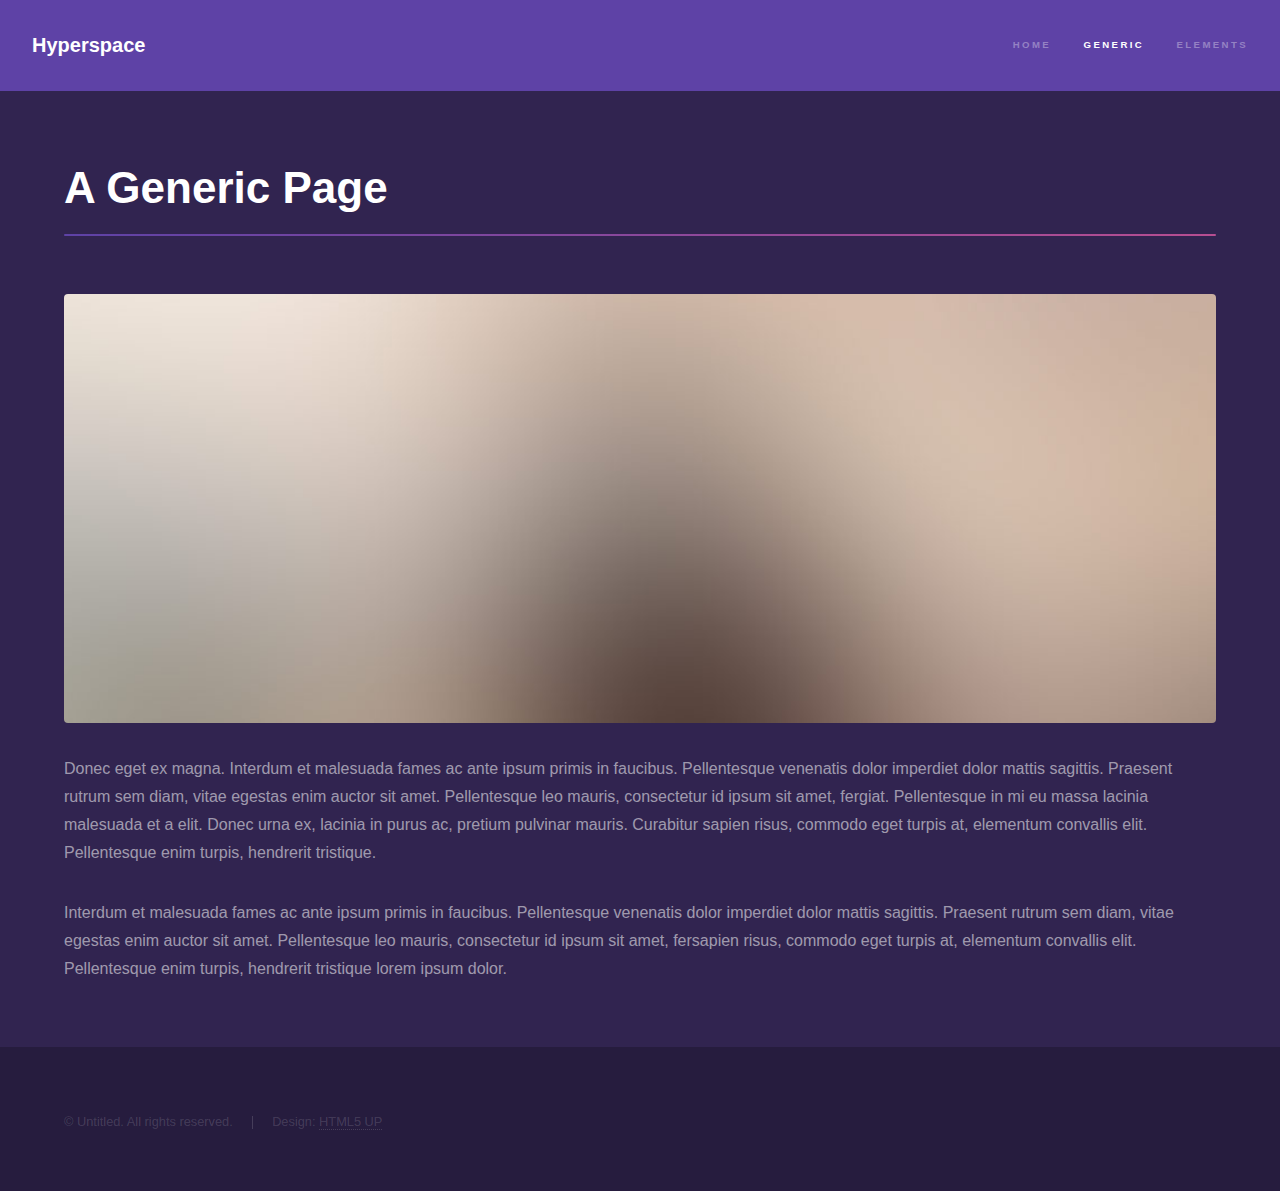
<file: generic.html>
<!DOCTYPE HTML>
<!--
	Hyperspace by HTML5 UP
	html5up.net | @ajlkn
	Free for personal and commercial use under the CCA 3.0 license (html5up.net/license)
-->
<html>
	<head>
		<title>Generic - Hyperspace by HTML5 UP</title>
		<meta charset="utf-8" />
		<meta name="viewport" content="width=device-width, initial-scale=1, user-scalable=no" />
		<link rel="stylesheet" href="assets/css/main.css" />
		<noscript><link rel="stylesheet" href="assets/css/noscript.css" /></noscript>
	</head>
	<body class="is-preload">

		<!-- Header -->
			<header id="header">
				<a href="index.html" class="title">Hyperspace</a>
				<nav>
					<ul>
						<li><a href="index.html">Home</a></li>
						<li><a href="generic.html" class="active">Generic</a></li>
						<li><a href="elements.html">Elements</a></li>
					</ul>
				</nav>
			</header>

		<!-- Wrapper -->
			<div id="wrapper">

				<!-- Main -->
					<section id="main" class="wrapper">
						<div class="inner">
							<h1 class="major">A Generic Page</h1>
							<span class="image fit"><img src="images/pic04.jpg" alt="" /></span>
							<p>Donec eget ex magna. Interdum et malesuada fames ac ante ipsum primis in faucibus. Pellentesque venenatis dolor imperdiet dolor mattis sagittis. Praesent rutrum sem diam, vitae egestas enim auctor sit amet. Pellentesque leo mauris, consectetur id ipsum sit amet, fergiat. Pellentesque in mi eu massa lacinia malesuada et a elit. Donec urna ex, lacinia in purus ac, pretium pulvinar mauris. Curabitur sapien risus, commodo eget turpis at, elementum convallis elit. Pellentesque enim turpis, hendrerit tristique.</p>
							<p>Interdum et malesuada fames ac ante ipsum primis in faucibus. Pellentesque venenatis dolor imperdiet dolor mattis sagittis. Praesent rutrum sem diam, vitae egestas enim auctor sit amet. Pellentesque leo mauris, consectetur id ipsum sit amet, fersapien risus, commodo eget turpis at, elementum convallis elit. Pellentesque enim turpis, hendrerit tristique lorem ipsum dolor.</p>
						</div>
					</section>

			</div>

		<!-- Footer -->
			<footer id="footer" class="wrapper alt">
				<div class="inner">
					<ul class="menu">
						<li>&copy; Untitled. All rights reserved.</li><li>Design: <a href="http://html5up.net">HTML5 UP</a></li>
					</ul>
				</div>
			</footer>

		<!-- Scripts -->
			<script src="assets/js/jquery.min.js"></script>
			<script src="assets/js/jquery.scrollex.min.js"></script>
			<script src="assets/js/jquery.scrolly.min.js"></script>
			<script src="assets/js/browser.min.js"></script>
			<script src="assets/js/breakpoints.min.js"></script>
			<script src="assets/js/util.js"></script>
			<script src="assets/js/main.js"></script>

	</body>
</html>
</file>
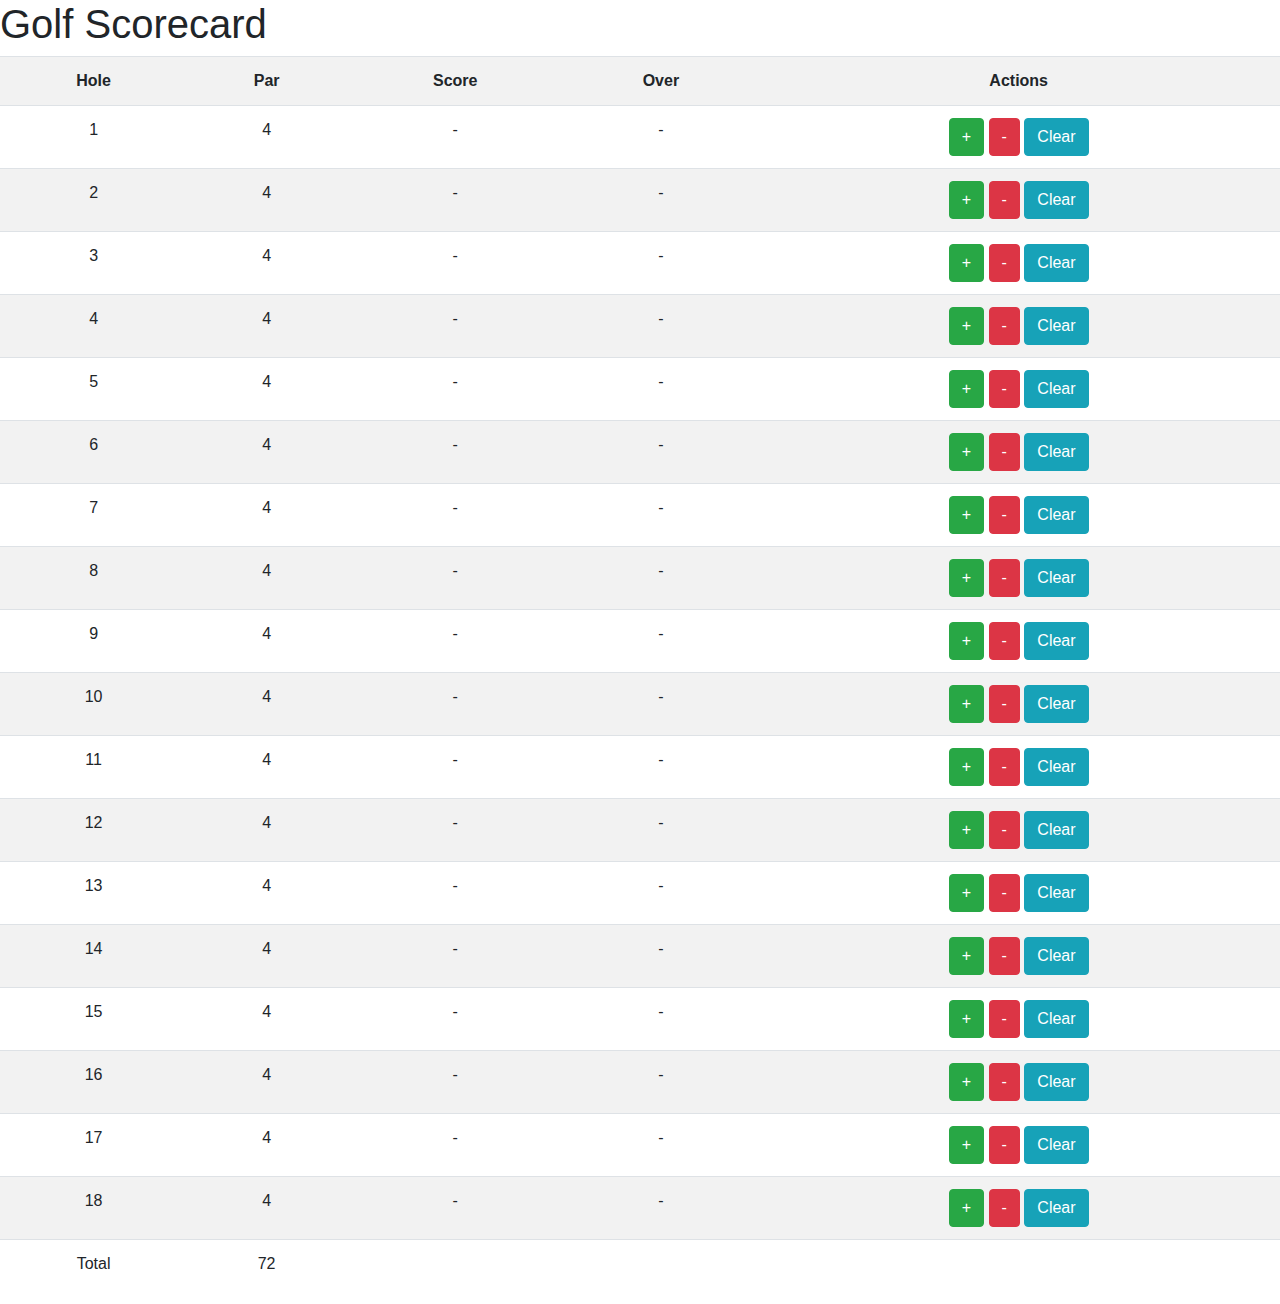
<file: golfScorecard.html>
<!DOCTYPE html>
<html lang="en">

<head>
  <!-- external css -->
  <!-- Latest compiled and minified CSS -->
  <link rel="stylesheet" href="https://maxcdn.bootstrapcdn.com/bootstrap/4.5.0/css/bootstrap.min.css">
  <!-- internal css -->
  <style>
    th, td {text-align: center;} 
  </style>
  <script src="golfScript.js"></script>
  </head>
  
  <body>
<h1>Golf Scorecard</h1>
<table class="table table-striped">
  <tr id="0">
    <th>Hole</th>
    <th>Par</th>
    <th>Score</th>
    <th>Over</th>
    <th>Actions</th>
  </tr>
  <tr id="1">
    <td>1</td>
    <td>4</td>
    <td>-</td>
    <td>-</td>
    <td><button class="btn btn-success" onclick="add1(1)">+</button> <button class="btn btn-danger" onclick="subtract1(1)">-</button> <button class="btn btn-info" onclick="clearHole(1)">Clear</button></td>
  </tr>
  <tr id="2">
    <td>2</td>
    <td>4</td>
    <td>-</td>
    <td>-</td>
    <td><button class="btn btn-success" onclick="add1(2)">+</button> <button class="btn btn-danger" onclick="subtract1(2)">-</button> <button class="btn btn-info" onclick="clearHole(2)">Clear</button></td>
  </tr>
  <tr id="3">
    <td>3</td>
    <td>4</td>
    <td>-</td>
    <td>-</td>
    <td><button class="btn btn-success" onclick="add1(3)">+</button> <button class="btn btn-danger" onclick="subtract1(3)">-</button> <button class="btn btn-info" onclick="clearHole(3)">Clear</button></td>
  </tr>
  <tr id="4">
    <td>4</td>
    <td>4</td>
    <td>-</td>
    <td>-</td>
    <td><button class="btn btn-success" onclick="add1(4)">+</button> <button class="btn btn-danger" onclick="subtract1(4)">-</button> <button class="btn btn-info" onclick="clearHole(4)">Clear</button></td>
  </tr>
  <tr id="5">
    <td>5</td>
    <td>4</td>
    <td>-</td>
    <td>-</td>
    <td><button class="btn btn-success" onclick="add1(5)">+</button> <button class="btn btn-danger" onclick="subtract1(5)">-</button> <button class="btn btn-info" onclick="clearHole(5)">Clear</button></td>
  </tr>
  <tr id="6">
    <td>6</td>
    <td>4</td>
    <td>-</td>
    <td>-</td>
    <td><button class="btn btn-success" onclick="add1(6)">+</button> <button class="btn btn-danger" onclick="subtract1(6)">-</button> <button class="btn btn-info" onclick="clearHole(6)">Clear</button></td>
  </tr>
  <tr id="7">
    <td>7</td>
    <td>4</td>
    <td>-</td>
    <td>-</td>
    <td><button class="btn btn-success" onclick="add1(7)">+</button> <button class="btn btn-danger" onclick="subtract1(7)">-</button> <button class="btn btn-info" onclick="clearHole(7)">Clear</button></td>
  </tr>
  <tr id="8">
    <td>8</td>
    <td>4</td>
    <td>-</td>
    <td>-</td>
    <td><button class="btn btn-success" onclick="add1(8)">+</button> <button class="btn btn-danger" onclick="subtract1(8)">-</button> <button class="btn btn-info" onclick="clearHole(8)">Clear</button></td>
  </tr>
  <tr id="9">
    <td>9</td>
    <td>4</td>
    <td>-</td>
    <td>-</td>
    <td><button class="btn btn-success" onclick="add1(9)">+</button> <button class="btn btn-danger" onclick="subtract1(9)">-</button> <button class="btn btn-info" onclick="clearHole(9)">Clear</button></td>
  </tr>
  <tr id="10">
    <td>10</td>
    <td>4</td>
    <td>-</td>
    <td>-</td>
    <td><button class="btn btn-success" onclick="add1(10)">+</button> <button class="btn btn-danger" onclick="subtract1(10)">-</button> <button class="btn btn-info" onclick="clearHole(10)">Clear</button></td>
  </tr>
  <tr id="11">
    <td>11</td>
    <td>4</td>
    <td>-</td>
    <td>-</td>
    <td><button class="btn btn-success" onclick="add1(11)">+</button> <button class="btn btn-danger" onclick="subtract1(11)">-</button> <button class="btn btn-info" onclick="clearHole(11)">Clear</button></td>
  </tr>
  <tr id="12">
    <td>12</td>
    <td>4</td>
    <td>-</td>
    <td>-</td>
    <td><button class="btn btn-success" onclick="add1(12)">+</button> <button class="btn btn-danger" onclick="subtract(12)">-</button> <button class="btn btn-info" onclick="clearHole(12)">Clear</button></td>
  </tr>
  <tr id="13">
    <td>13</td>
    <td>4</td>
    <td>-</td>
    <td>-</td>
    <td><button class="btn btn-success" onclick="add1(13)">+</button> <button class="btn btn-danger" onclick="subtract1(13)">-</button> <button class="btn btn-info" onclick="clearHole(13)">Clear</button></td>
  </tr>
  <tr id="14">
    <td>14</td>
    <td>4</td>
    <td>-</td>
    <td>-</td>
    <td><button class="btn btn-success" onclick="add1(14)">+</button> <button class="btn btn-danger" onclick="subtract1(14)">-</button> <button class="btn btn-info" onclick="clearHole(14)">Clear</button></td>
  </tr>
  <tr id="15">
    <td>15</td>
    <td>4</td>
    <td>-</td>
    <td>-</td>
    <td><button class="btn btn-success" onclick="add1(15)">+</button> <button class="btn btn-danger" onclick="subtract1(15)">-</button> <button class="btn btn-info" onclick="clearHole(15)">Clear</button></td>
  </tr>
  <tr id="16">
    <td>16</td>
    <td>4</td>
    <td>-</td>
    <td>-</td>
    <td><button class="btn btn-success" onclick="add1(16)">+</button> <button class="btn btn-danger" onclick="subtract1(16)">-</button> <button class="btn btn-info" onclick="clearHole(16)">Clear</button></td>
  </tr>
  <tr id="17">
    <td>17</td>
    <td>4</td>
    <td>-</td>
    <td>-</td>
    <td><button class="btn btn-success" onclick="add1(17)">+</button> <button class="btn btn-danger" onclick="subtract1(17)">-</button> <button class="btn btn-info" onclick="clearHole(17)">Clear</button></td>
  </tr>
  <tr id="18">
    <td>18</td>
    <td>4</td>
    <td>-</td>
    <td>-</td>
    <td><button class="btn btn-success" onclick="add1(18)">+</button> <button class="btn btn-danger" onclick="subtract1(18)">-</button> <button class="btn btn-info" onclick="clearHole(18)">Clear</button></td>
  </tr>
  <tr id="19">
    <td class="allTotal">Total</td>
    <td class="parTotal">72</td>
    <td class="scoreTotal"></td>
    <td class="overTotal"></td>
    <td></td>
  </tr>
</table>
    
  </body>
</html>
</file>
<file: assets/css/noscript.css>
/*
	Hyperspace by HTML5 UP
	html5up.net | @ajlkn
	Free for personal and commercial use under the CCA 3.0 license (html5up.net/license)
*/

/* Spotlights */

	.spotlights > section > .image:before {
		opacity: 0 !important;
	}

	.spotlights > section > .content > .inner {
		-moz-transform: none !important;
		-webkit-transform: none !important;
		-ms-transform: none !important;
		transform: none !important;
		opacity: 1 !important;
	}

/* Wrapper */

	.wrapper > .inner {
		opacity: 1 !important;
		-moz-transform: none !important;
		-webkit-transform: none !important;
		-ms-transform: none !important;
		transform: none !important;
	}

/* Sidebar */

	#sidebar > .inner {
		opacity: 1 !important;
	}

	#sidebar nav > ul > li {
		-moz-transform: none !important;
		-webkit-transform: none !important;
		-ms-transform: none !important;
		transform: none !important;
		opacity: 1 !important;
	}
</file>
<file: clubMeNow.css>
.cmn_alignRight { text-align: right; }
.cmn_hidden { display:none; }
.cmn_green_bkgd { background-color: #CAFF33; }
.cmn_green { color: green; }
.cmn_fullHeight { font-size: 4vh }
.cmn_moreHeight { height: 6vh; font-size: 4vh }
.cmn_noPadding { padding: 0px; }
.cmn_tapEntry { width: 50px; }
</file>
<file: assets/css/main.css>
@import url(fontawesome-all.min.css);

/*
	Hyperspace by HTML5 UP
	html5up.net | @ajlkn
	Free for personal and commercial use under the CCA 3.0 license (html5up.net/license)
*/

html, body, div, span, applet, object,
iframe, h1, h2, h3, h4, h5, h6, p, blockquote,
pre, a, abbr, acronym, address, big, cite,
code, del, dfn, em, img, ins, kbd, q, s, samp,
small, strike, strong, sub, sup, tt, var, b,
u, i, center, dl, dt, dd, ol, ul, li, fieldset,
form, label, legend, table, caption, tbody,
tfoot, thead, tr, th, td, article, aside,
canvas, details, embed, figure, figcaption,
footer, header, hgroup, menu, nav, output, ruby,
section, summary, time, mark, audio, video {
	margin: 0;
	padding: 0;
	border: 0;
	font-size: 100%;
	font: inherit;
	vertical-align: baseline;}

article, aside, details, figcaption, figure,
footer, header, hgroup, menu, nav, section {
	display: block;}

body {
	line-height: 1;
}

ol, ul {
	list-style: none;
}

blockquote, q {
	quotes: none;
}

	blockquote:before, blockquote:after, q:before, q:after {
		content: '';
		content: none;
	}

table {
	border-collapse: collapse;
	border-spacing: 0;
}

body {
	-webkit-text-size-adjust: none;
}

mark {
	background-color: transparent;
	color: inherit;
}

input::-moz-focus-inner {
	border: 0;
	padding: 0;
}

input, select, textarea {
	-moz-appearance: none;
	-webkit-appearance: none;
	-ms-appearance: none;
	appearance: none;
}

/* Basic */

	@-ms-viewport {
		width: device-width;
	}

	body {
		-ms-overflow-style: scrollbar;
	}

	@media screen and (max-width: 480px) {

		html, body {
			min-width: 320px;
		}

	}

	html {
		box-sizing: border-box;
	}

	*, *:before, *:after {
		box-sizing: inherit;
	}

	body {
		background: #312450;
	}

		body.is-preload *, body.is-preload *:before, body.is-preload *:after {
			-moz-animation: none !important;
			-webkit-animation: none !important;
			-ms-animation: none !important;
			animation: none !important;
			-moz-transition: none !important;
			-webkit-transition: none !important;
			-ms-transition: none !important;
			transition: none !important;
		}

/* Type */

	body, input, select, textarea {
		color: rgba(255, 255, 255, 0.55);
		font-family: Arial, Helvetica, sans-serif;
		font-size: 16.5pt;
		font-weight: normal;
		line-height: 1.75;
	}

		@media screen and (max-width: 1680px) {

			body, input, select, textarea {
				font-size: 13pt;
			}

		}

		@media screen and (max-width: 1280px) {

			body, input, select, textarea {
				font-size: 12pt;
			}

		}

		@media screen and (max-width: 360px) {

			body, input, select, textarea {
				font-size: 11pt;
			}

		}

	a {
		-moz-transition: color 0.2s ease, border-bottom-color 0.2s ease;
		-webkit-transition: color 0.2s ease, border-bottom-color 0.2s ease;
		-ms-transition: color 0.2s ease, border-bottom-color 0.2s ease;
		transition: color 0.2s ease, border-bottom-color 0.2s ease;
		border-bottom: dotted 1px rgba(255, 255, 255, 0.35);
		color: inherit;
		text-decoration: none;
	}

		a:hover {
			border-bottom-color: transparent;
			color: #ffffff;
		}

	strong, b {
		color: #ffffff;
		font-weight: bold;
	}

	em, i {
		font-style: italic;
	}

	p {
		margin: 0 0 2em 0;
	}

	h1, h2, h3, h4, h5, h6 {
		color: #ffffff;
		font-weight: bold;
		line-height: 1.5;
		margin: 0 0 0.5em 0;
	}

		h1 a, h2 a, h3 a, h4 a, h5 a, h6 a {
			color: inherit;
			text-decoration: none;
		}

	h1 {
		font-size: 2.75em;
	}

		h1.major {
			margin: 0 0 1.3em 0;
			position: relative;
			padding-bottom: 0.35em;
		}

			h1.major:after {
				background-image: -moz-linear-gradient(to right, #5e42a6, #b74e91);
				background-image: -webkit-linear-gradient(to right, #5e42a6, #b74e91);
				background-image: -ms-linear-gradient(to right, #5e42a6, #b74e91);
				background-image: linear-gradient(to right, #5e42a6, #b74e91);
				-moz-transition: max-width 0.2s ease;
				-webkit-transition: max-width 0.2s ease;
				-ms-transition: max-width 0.2s ease;
				transition: max-width 0.2s ease;
				border-radius: 0.2em;
				bottom: 0;
				content: '';
				height: 0.05em;
				position: absolute;
				right: 0;
				width: 100%;
			}

	h2 {
		font-size: 1.75em;
	}

	h3 {
		font-size: 1.1em;
	}

	h4 {
		font-size: 1em;
	}

	h5 {
		font-size: 0.8em;
	}

	h6 {
		font-size: 0.6em;
	}

	@media screen and (max-width: 736px) {

		h1 {
			font-size: 2em;
		}

		h2 {
			font-size: 1.25em;
		}

		h3 {
			font-size: 1em;
		}

		h4 {
			font-size: 0.8em;
		}

		h5 {
			font-size: 0.6em;
		}

		h6 {
			font-size: 0.6em;
		}

	}

	sub {
		font-size: 0.8em;
		position: relative;
		top: 0.5em;
	}

	sup {
		font-size: 0.8em;
		position: relative;
		top: -0.5em;
	}

	blockquote {
		border-left: solid 4px rgba(255, 255, 255, 0.15);
		font-style: italic;
		margin: 0 0 2em 0;
		padding: 0.5em 0 0.5em 2em;
	}

	code {
		background: rgba(255, 255, 255, 0.05);
		border-radius: 0.25em;
		border: solid 1px rgba(255, 255, 255, 0.15);
		font-family: "Courier New", monospace;
		font-size: 0.9em;
		margin: 0 0.25em;
		padding: 0.25em 0.65em;
	}

	pre {
		-webkit-overflow-scrolling: touch;
		font-family: "Courier New", monospace;
		font-size: 0.9em;
		margin: 0 0 2em 0;
	}

		pre code {
			display: block;
			line-height: 1.75em;
			padding: 1em 1.5em;
			overflow-x: auto;
		}

	hr {
		border: 0;
		border-bottom: solid 1px rgba(255, 255, 255, 0.15);
		margin: 2em 0;
	}

		hr.major {
			margin: 3em 0;
		}

	.align-left {
		text-align: left;
	}

	.align-center {
		text-align: center;
	}

	.align-right {
		text-align: right;
	}

/* Row */

	.row {
		display: flex;
		flex-wrap: wrap;
		box-sizing: border-box;
		align-items: stretch;
	}

		.row > * {
			box-sizing: border-box;
		}

		.row.gtr-uniform > * > :last-child {
			margin-bottom: 0;
		}

		.row.aln-left {
			justify-content: flex-start;
		}

		.row.aln-center {
			justify-content: center;
		}

		.row.aln-right {
			justify-content: flex-end;
		}

		.row.aln-top {
			align-items: flex-start;
		}

		.row.aln-middle {
			align-items: center;
		}

		.row.aln-bottom {
			align-items: flex-end;
		}

		.row > .imp {
			order: -1;
		}

		.row > .col-1 {
			width: 8.33333%;
		}

		.row > .off-1 {
			margin-left: 8.33333%;
		}

		.row > .col-2 {
			width: 16.66667%;
		}

		.row > .off-2 {
			margin-left: 16.66667%;
		}

		.row > .col-3 {
			width: 25%;
		}

		.row > .off-3 {
			margin-left: 25%;
		}

		.row > .col-4 {
			width: 33.33333%;
		}

		.row > .off-4 {
			margin-left: 33.33333%;
		}

		.row > .col-5 {
			width: 41.66667%;
		}

		.row > .off-5 {
			margin-left: 41.66667%;
		}

		.row > .col-6 {
			width: 50%;
		}

		.row > .off-6 {
			margin-left: 50%;
		}

		.row > .col-7 {
			width: 58.33333%;
		}

		.row > .off-7 {
			margin-left: 58.33333%;
		}

		.row > .col-8 {
			width: 66.66667%;
		}

		.row > .off-8 {
			margin-left: 66.66667%;
		}

		.row > .col-9 {
			width: 75%;
		}

		.row > .off-9 {
			margin-left: 75%;
		}

		.row > .col-10 {
			width: 83.33333%;
		}

		.row > .off-10 {
			margin-left: 83.33333%;
		}

		.row > .col-11 {
			width: 91.66667%;
		}

		.row > .off-11 {
			margin-left: 91.66667%;
		}

		.row > .col-12 {
			width: 100%;
		}

		.row > .off-12 {
			margin-left: 100%;
		}

		.row.gtr-0 {
			margin-top: 0;
			margin-left: 0em;
		}

			.row.gtr-0 > * {
				padding: 0 0 0 0em;
			}

			.row.gtr-0.gtr-uniform {
				margin-top: 0em;
			}

				.row.gtr-0.gtr-uniform > * {
					padding-top: 0em;
				}

		.row.gtr-25 {
			margin-top: 0;
			margin-left: -0.375em;
		}

			.row.gtr-25 > * {
				padding: 0 0 0 0.375em;
			}

			.row.gtr-25.gtr-uniform {
				margin-top: -0.375em;
			}

				.row.gtr-25.gtr-uniform > * {
					padding-top: 0.375em;
				}

		.row.gtr-50 {
			margin-top: 0;
			margin-left: -0.75em;
		}

			.row.gtr-50 > * {
				padding: 0 0 0 0.75em;
			}

			.row.gtr-50.gtr-uniform {
				margin-top: -0.75em;
			}

				.row.gtr-50.gtr-uniform > * {
					padding-top: 0.75em;
				}

		.row {
			margin-top: 0;
			margin-left: -1.5em;
		}

			.row > * {
				padding: 0 0 0 1.5em;
			}

			.row.gtr-uniform {
				margin-top: -1.5em;
			}

				.row.gtr-uniform > * {
					padding-top: 1.5em;
				}

		.row.gtr-150 {
			margin-top: 0;
			margin-left: -2.25em;
		}

			.row.gtr-150 > * {
				padding: 0 0 0 2.25em;
			}

			.row.gtr-150.gtr-uniform {
				margin-top: -2.25em;
			}

				.row.gtr-150.gtr-uniform > * {
					padding-top: 2.25em;
				}

		.row.gtr-200 {
			margin-top: 0;
			margin-left: -3em;
		}

			.row.gtr-200 > * {
				padding: 0 0 0 3em;
			}

			.row.gtr-200.gtr-uniform {
				margin-top: -3em;
			}

				.row.gtr-200.gtr-uniform > * {
					padding-top: 3em;
				}

		@media screen and (max-width: 1680px) {

			.row {
				display: flex;
				flex-wrap: wrap;
				box-sizing: border-box;
				align-items: stretch;
			}

				.row > * {
					box-sizing: border-box;
				}

				.row.gtr-uniform > * > :last-child {
					margin-bottom: 0;
				}

				.row.aln-left {
					justify-content: flex-start;
				}

				.row.aln-center {
					justify-content: center;
				}

				.row.aln-right {
					justify-content: flex-end;
				}

				.row.aln-top {
					align-items: flex-start;
				}

				.row.aln-middle {
					align-items: center;
				}

				.row.aln-bottom {
					align-items: flex-end;
				}

				.row > .imp-xlarge {
					order: -1;
				}

				.row > .col-1-xlarge {
					width: 8.33333%;
				}

				.row > .off-1-xlarge {
					margin-left: 8.33333%;
				}

				.row > .col-2-xlarge {
					width: 16.66667%;
				}

				.row > .off-2-xlarge {
					margin-left: 16.66667%;
				}

				.row > .col-3-xlarge {
					width: 25%;
				}

				.row > .off-3-xlarge {
					margin-left: 25%;
				}

				.row > .col-4-xlarge {
					width: 33.33333%;
				}

				.row > .off-4-xlarge {
					margin-left: 33.33333%;
				}

				.row > .col-5-xlarge {
					width: 41.66667%;
				}

				.row > .off-5-xlarge {
					margin-left: 41.66667%;
				}

				.row > .col-6-xlarge {
					width: 50%;
				}

				.row > .off-6-xlarge {
					margin-left: 50%;
				}

				.row > .col-7-xlarge {
					width: 58.33333%;
				}

				.row > .off-7-xlarge {
					margin-left: 58.33333%;
				}

				.row > .col-8-xlarge {
					width: 66.66667%;
				}

				.row > .off-8-xlarge {
					margin-left: 66.66667%;
				}

				.row > .col-9-xlarge {
					width: 75%;
				}

				.row > .off-9-xlarge {
					margin-left: 75%;
				}

				.row > .col-10-xlarge {
					width: 83.33333%;
				}

				.row > .off-10-xlarge {
					margin-left: 83.33333%;
				}

				.row > .col-11-xlarge {
					width: 91.66667%;
				}

				.row > .off-11-xlarge {
					margin-left: 91.66667%;
				}

				.row > .col-12-xlarge {
					width: 100%;
				}

				.row > .off-12-xlarge {
					margin-left: 100%;
				}

				.row.gtr-0 {
					margin-top: 0;
					margin-left: 0em;
				}

					.row.gtr-0 > * {
						padding: 0 0 0 0em;
					}

					.row.gtr-0.gtr-uniform {
						margin-top: 0em;
					}

						.row.gtr-0.gtr-uniform > * {
							padding-top: 0em;
						}

				.row.gtr-25 {
					margin-top: 0;
					margin-left: -0.375em;
				}

					.row.gtr-25 > * {
						padding: 0 0 0 0.375em;
					}

					.row.gtr-25.gtr-uniform {
						margin-top: -0.375em;
					}

						.row.gtr-25.gtr-uniform > * {
							padding-top: 0.375em;
						}

				.row.gtr-50 {
					margin-top: 0;
					margin-left: -0.75em;
				}

					.row.gtr-50 > * {
						padding: 0 0 0 0.75em;
					}

					.row.gtr-50.gtr-uniform {
						margin-top: -0.75em;
					}

						.row.gtr-50.gtr-uniform > * {
							padding-top: 0.75em;
						}

				.row {
					margin-top: 0;
					margin-left: -1.5em;
				}

					.row > * {
						padding: 0 0 0 1.5em;
					}

					.row.gtr-uniform {
						margin-top: -1.5em;
					}

						.row.gtr-uniform > * {
							padding-top: 1.5em;
						}

				.row.gtr-150 {
					margin-top: 0;
					margin-left: -2.25em;
				}

					.row.gtr-150 > * {
						padding: 0 0 0 2.25em;
					}

					.row.gtr-150.gtr-uniform {
						margin-top: -2.25em;
					}

						.row.gtr-150.gtr-uniform > * {
							padding-top: 2.25em;
						}

				.row.gtr-200 {
					margin-top: 0;
					margin-left: -3em;
				}

					.row.gtr-200 > * {
						padding: 0 0 0 3em;
					}

					.row.gtr-200.gtr-uniform {
						margin-top: -3em;
					}

						.row.gtr-200.gtr-uniform > * {
							padding-top: 3em;
						}

		}

		@media screen and (max-width: 1280px) {

			.row {
				display: flex;
				flex-wrap: wrap;
				box-sizing: border-box;
				align-items: stretch;
			}

				.row > * {
					box-sizing: border-box;
				}

				.row.gtr-uniform > * > :last-child {
					margin-bottom: 0;
				}

				.row.aln-left {
					justify-content: flex-start;
				}

				.row.aln-center {
					justify-content: center;
				}

				.row.aln-right {
					justify-content: flex-end;
				}

				.row.aln-top {
					align-items: flex-start;
				}

				.row.aln-middle {
					align-items: center;
				}

				.row.aln-bottom {
					align-items: flex-end;
				}

				.row > .imp-large {
					order: -1;
				}

				.row > .col-1-large {
					width: 8.33333%;
				}

				.row > .off-1-large {
					margin-left: 8.33333%;
				}

				.row > .col-2-large {
					width: 16.66667%;
				}

				.row > .off-2-large {
					margin-left: 16.66667%;
				}

				.row > .col-3-large {
					width: 25%;
				}

				.row > .off-3-large {
					margin-left: 25%;
				}

				.row > .col-4-large {
					width: 33.33333%;
				}

				.row > .off-4-large {
					margin-left: 33.33333%;
				}

				.row > .col-5-large {
					width: 41.66667%;
				}

				.row > .off-5-large {
					margin-left: 41.66667%;
				}

				.row > .col-6-large {
					width: 50%;
				}

				.row > .off-6-large {
					margin-left: 50%;
				}

				.row > .col-7-large {
					width: 58.33333%;
				}

				.row > .off-7-large {
					margin-left: 58.33333%;
				}

				.row > .col-8-large {
					width: 66.66667%;
				}

				.row > .off-8-large {
					margin-left: 66.66667%;
				}

				.row > .col-9-large {
					width: 75%;
				}

				.row > .off-9-large {
					margin-left: 75%;
				}

				.row > .col-10-large {
					width: 83.33333%;
				}

				.row > .off-10-large {
					margin-left: 83.33333%;
				}

				.row > .col-11-large {
					width: 91.66667%;
				}

				.row > .off-11-large {
					margin-left: 91.66667%;
				}

				.row > .col-12-large {
					width: 100%;
				}

				.row > .off-12-large {
					margin-left: 100%;
				}

				.row.gtr-0 {
					margin-top: 0;
					margin-left: 0em;
				}

					.row.gtr-0 > * {
						padding: 0 0 0 0em;
					}

					.row.gtr-0.gtr-uniform {
						margin-top: 0em;
					}

						.row.gtr-0.gtr-uniform > * {
							padding-top: 0em;
						}

				.row.gtr-25 {
					margin-top: 0;
					margin-left: -0.375em;
				}

					.row.gtr-25 > * {
						padding: 0 0 0 0.375em;
					}

					.row.gtr-25.gtr-uniform {
						margin-top: -0.375em;
					}

						.row.gtr-25.gtr-uniform > * {
							padding-top: 0.375em;
						}

				.row.gtr-50 {
					margin-top: 0;
					margin-left: -0.75em;
				}

					.row.gtr-50 > * {
						padding: 0 0 0 0.75em;
					}

					.row.gtr-50.gtr-uniform {
						margin-top: -0.75em;
					}

						.row.gtr-50.gtr-uniform > * {
							padding-top: 0.75em;
						}

				.row {
					margin-top: 0;
					margin-left: -1.5em;
				}

					.row > * {
						padding: 0 0 0 1.5em;
					}

					.row.gtr-uniform {
						margin-top: -1.5em;
					}

						.row.gtr-uniform > * {
							padding-top: 1.5em;
						}

				.row.gtr-150 {
					margin-top: 0;
					margin-left: -2.25em;
				}

					.row.gtr-150 > * {
						padding: 0 0 0 2.25em;
					}

					.row.gtr-150.gtr-uniform {
						margin-top: -2.25em;
					}

						.row.gtr-150.gtr-uniform > * {
							padding-top: 2.25em;
						}

				.row.gtr-200 {
					margin-top: 0;
					margin-left: -3em;
				}

					.row.gtr-200 > * {
						padding: 0 0 0 3em;
					}

					.row.gtr-200.gtr-uniform {
						margin-top: -3em;
					}

						.row.gtr-200.gtr-uniform > * {
							padding-top: 3em;
						}

		}

		@media screen and (max-width: 980px) {

			.row {
				display: flex;
				flex-wrap: wrap;
				box-sizing: border-box;
				align-items: stretch;
			}

				.row > * {
					box-sizing: border-box;
				}

				.row.gtr-uniform > * > :last-child {
					margin-bottom: 0;
				}

				.row.aln-left {
					justify-content: flex-start;
				}

				.row.aln-center {
					justify-content: center;
				}

				.row.aln-right {
					justify-content: flex-end;
				}

				.row.aln-top {
					align-items: flex-start;
				}

				.row.aln-middle {
					align-items: center;
				}

				.row.aln-bottom {
					align-items: flex-end;
				}

				.row > .imp-medium {
					order: -1;
				}

				.row > .col-1-medium {
					width: 8.33333%;
				}

				.row > .off-1-medium {
					margin-left: 8.33333%;
				}

				.row > .col-2-medium {
					width: 16.66667%;
				}

				.row > .off-2-medium {
					margin-left: 16.66667%;
				}

				.row > .col-3-medium {
					width: 25%;
				}

				.row > .off-3-medium {
					margin-left: 25%;
				}

				.row > .col-4-medium {
					width: 33.33333%;
				}

				.row > .off-4-medium {
					margin-left: 33.33333%;
				}

				.row > .col-5-medium {
					width: 41.66667%;
				}

				.row > .off-5-medium {
					margin-left: 41.66667%;
				}

				.row > .col-6-medium {
					width: 50%;
				}

				.row > .off-6-medium {
					margin-left: 50%;
				}

				.row > .col-7-medium {
					width: 58.33333%;
				}

				.row > .off-7-medium {
					margin-left: 58.33333%;
				}

				.row > .col-8-medium {
					width: 66.66667%;
				}

				.row > .off-8-medium {
					margin-left: 66.66667%;
				}

				.row > .col-9-medium {
					width: 75%;
				}

				.row > .off-9-medium {
					margin-left: 75%;
				}

				.row > .col-10-medium {
					width: 83.33333%;
				}

				.row > .off-10-medium {
					margin-left: 83.33333%;
				}

				.row > .col-11-medium {
					width: 91.66667%;
				}

				.row > .off-11-medium {
					margin-left: 91.66667%;
				}

				.row > .col-12-medium {
					width: 100%;
				}

				.row > .off-12-medium {
					margin-left: 100%;
				}

				.row.gtr-0 {
					margin-top: 0;
					margin-left: 0em;
				}

					.row.gtr-0 > * {
						padding: 0 0 0 0em;
					}

					.row.gtr-0.gtr-uniform {
						margin-top: 0em;
					}

						.row.gtr-0.gtr-uniform > * {
							padding-top: 0em;
						}

				.row.gtr-25 {
					margin-top: 0;
					margin-left: -0.375em;
				}

					.row.gtr-25 > * {
						padding: 0 0 0 0.375em;
					}

					.row.gtr-25.gtr-uniform {
						margin-top: -0.375em;
					}

						.row.gtr-25.gtr-uniform > * {
							padding-top: 0.375em;
						}

				.row.gtr-50 {
					margin-top: 0;
					margin-left: -0.75em;
				}

					.row.gtr-50 > * {
						padding: 0 0 0 0.75em;
					}

					.row.gtr-50.gtr-uniform {
						margin-top: -0.75em;
					}

						.row.gtr-50.gtr-uniform > * {
							padding-top: 0.75em;
						}

				.row {
					margin-top: 0;
					margin-left: -1.5em;
				}

					.row > * {
						padding: 0 0 0 1.5em;
					}

					.row.gtr-uniform {
						margin-top: -1.5em;
					}

						.row.gtr-uniform > * {
							padding-top: 1.5em;
						}

				.row.gtr-150 {
					margin-top: 0;
					margin-left: -2.25em;
				}

					.row.gtr-150 > * {
						padding: 0 0 0 2.25em;
					}

					.row.gtr-150.gtr-uniform {
						margin-top: -2.25em;
					}

						.row.gtr-150.gtr-uniform > * {
							padding-top: 2.25em;
						}

				.row.gtr-200 {
					margin-top: 0;
					margin-left: -3em;
				}

					.row.gtr-200 > * {
						padding: 0 0 0 3em;
					}

					.row.gtr-200.gtr-uniform {
						margin-top: -3em;
					}

						.row.gtr-200.gtr-uniform > * {
							padding-top: 3em;
						}

		}

		@media screen and (max-width: 736px) {

			.row {
				display: flex;
				flex-wrap: wrap;
				box-sizing: border-box;
				align-items: stretch;
			}

				.row > * {
					box-sizing: border-box;
				}

				.row.gtr-uniform > * > :last-child {
					margin-bottom: 0;
				}

				.row.aln-left {
					justify-content: flex-start;
				}

				.row.aln-center {
					justify-content: center;
				}

				.row.aln-right {
					justify-content: flex-end;
				}

				.row.aln-top {
					align-items: flex-start;
				}

				.row.aln-middle {
					align-items: center;
				}

				.row.aln-bottom {
					align-items: flex-end;
				}

				.row > .imp-small {
					order: -1;
				}

				.row > .col-1-small {
					width: 8.33333%;
				}

				.row > .off-1-small {
					margin-left: 8.33333%;
				}

				.row > .col-2-small {
					width: 16.66667%;
				}

				.row > .off-2-small {
					margin-left: 16.66667%;
				}

				.row > .col-3-small {
					width: 25%;
				}

				.row > .off-3-small {
					margin-left: 25%;
				}

				.row > .col-4-small {
					width: 33.33333%;
				}

				.row > .off-4-small {
					margin-left: 33.33333%;
				}

				.row > .col-5-small {
					width: 41.66667%;
				}

				.row > .off-5-small {
					margin-left: 41.66667%;
				}

				.row > .col-6-small {
					width: 50%;
				}

				.row > .off-6-small {
					margin-left: 50%;
				}

				.row > .col-7-small {
					width: 58.33333%;
				}

				.row > .off-7-small {
					margin-left: 58.33333%;
				}

				.row > .col-8-small {
					width: 66.66667%;
				}

				.row > .off-8-small {
					margin-left: 66.66667%;
				}

				.row > .col-9-small {
					width: 75%;
				}

				.row > .off-9-small {
					margin-left: 75%;
				}

				.row > .col-10-small {
					width: 83.33333%;
				}

				.row > .off-10-small {
					margin-left: 83.33333%;
				}

				.row > .col-11-small {
					width: 91.66667%;
				}

				.row > .off-11-small {
					margin-left: 91.66667%;
				}

				.row > .col-12-small {
					width: 100%;
				}

				.row > .off-12-small {
					margin-left: 100%;
				}

				.row.gtr-0 {
					margin-top: 0;
					margin-left: 0em;
				}

					.row.gtr-0 > * {
						padding: 0 0 0 0em;
					}

					.row.gtr-0.gtr-uniform {
						margin-top: 0em;
					}

						.row.gtr-0.gtr-uniform > * {
							padding-top: 0em;
						}

				.row.gtr-25 {
					margin-top: 0;
					margin-left: -0.375em;
				}

					.row.gtr-25 > * {
						padding: 0 0 0 0.375em;
					}

					.row.gtr-25.gtr-uniform {
						margin-top: -0.375em;
					}

						.row.gtr-25.gtr-uniform > * {
							padding-top: 0.375em;
						}

				.row.gtr-50 {
					margin-top: 0;
					margin-left: -0.75em;
				}

					.row.gtr-50 > * {
						padding: 0 0 0 0.75em;
					}

					.row.gtr-50.gtr-uniform {
						margin-top: -0.75em;
					}

						.row.gtr-50.gtr-uniform > * {
							padding-top: 0.75em;
						}

				.row {
					margin-top: 0;
					margin-left: -1.5em;
				}

					.row > * {
						padding: 0 0 0 1.5em;
					}

					.row.gtr-uniform {
						margin-top: -1.5em;
					}

						.row.gtr-uniform > * {
							padding-top: 1.5em;
						}

				.row.gtr-150 {
					margin-top: 0;
					margin-left: -2.25em;
				}

					.row.gtr-150 > * {
						padding: 0 0 0 2.25em;
					}

					.row.gtr-150.gtr-uniform {
						margin-top: -2.25em;
					}

						.row.gtr-150.gtr-uniform > * {
							padding-top: 2.25em;
						}

				.row.gtr-200 {
					margin-top: 0;
					margin-left: -3em;
				}

					.row.gtr-200 > * {
						padding: 0 0 0 3em;
					}

					.row.gtr-200.gtr-uniform {
						margin-top: -3em;
					}

						.row.gtr-200.gtr-uniform > * {
							padding-top: 3em;
						}

		}

		@media screen and (max-width: 480px) {

			.row {
				display: flex;
				flex-wrap: wrap;
				box-sizing: border-box;
				align-items: stretch;
			}

				.row > * {
					box-sizing: border-box;
				}

				.row.gtr-uniform > * > :last-child {
					margin-bottom: 0;
				}

				.row.aln-left {
					justify-content: flex-start;
				}

				.row.aln-center {
					justify-content: center;
				}

				.row.aln-right {
					justify-content: flex-end;
				}

				.row.aln-top {
					align-items: flex-start;
				}

				.row.aln-middle {
					align-items: center;
				}

				.row.aln-bottom {
					align-items: flex-end;
				}

				.row > .imp-xsmall {
					order: -1;
				}

				.row > .col-1-xsmall {
					width: 8.33333%;
				}

				.row > .off-1-xsmall {
					margin-left: 8.33333%;
				}

				.row > .col-2-xsmall {
					width: 16.66667%;
				}

				.row > .off-2-xsmall {
					margin-left: 16.66667%;
				}

				.row > .col-3-xsmall {
					width: 25%;
				}

				.row > .off-3-xsmall {
					margin-left: 25%;
				}

				.row > .col-4-xsmall {
					width: 33.33333%;
				}

				.row > .off-4-xsmall {
					margin-left: 33.33333%;
				}

				.row > .col-5-xsmall {
					width: 41.66667%;
				}

				.row > .off-5-xsmall {
					margin-left: 41.66667%;
				}

				.row > .col-6-xsmall {
					width: 50%;
				}

				.row > .off-6-xsmall {
					margin-left: 50%;
				}

				.row > .col-7-xsmall {
					width: 58.33333%;
				}

				.row > .off-7-xsmall {
					margin-left: 58.33333%;
				}

				.row > .col-8-xsmall {
					width: 66.66667%;
				}

				.row > .off-8-xsmall {
					margin-left: 66.66667%;
				}

				.row > .col-9-xsmall {
					width: 75%;
				}

				.row > .off-9-xsmall {
					margin-left: 75%;
				}

				.row > .col-10-xsmall {
					width: 83.33333%;
				}

				.row > .off-10-xsmall {
					margin-left: 83.33333%;
				}

				.row > .col-11-xsmall {
					width: 91.66667%;
				}

				.row > .off-11-xsmall {
					margin-left: 91.66667%;
				}

				.row > .col-12-xsmall {
					width: 100%;
				}

				.row > .off-12-xsmall {
					margin-left: 100%;
				}

				.row.gtr-0 {
					margin-top: 0;
					margin-left: 0em;
				}

					.row.gtr-0 > * {
						padding: 0 0 0 0em;
					}

					.row.gtr-0.gtr-uniform {
						margin-top: 0em;
					}

						.row.gtr-0.gtr-uniform > * {
							padding-top: 0em;
						}

				.row.gtr-25 {
					margin-top: 0;
					margin-left: -0.375em;
				}

					.row.gtr-25 > * {
						padding: 0 0 0 0.375em;
					}

					.row.gtr-25.gtr-uniform {
						margin-top: -0.375em;
					}

						.row.gtr-25.gtr-uniform > * {
							padding-top: 0.375em;
						}

				.row.gtr-50 {
					margin-top: 0;
					margin-left: -0.75em;
				}

					.row.gtr-50 > * {
						padding: 0 0 0 0.75em;
					}

					.row.gtr-50.gtr-uniform {
						margin-top: -0.75em;
					}

						.row.gtr-50.gtr-uniform > * {
							padding-top: 0.75em;
						}

				.row {
					margin-top: 0;
					margin-left: -1.5em;
				}

					.row > * {
						padding: 0 0 0 1.5em;
					}

					.row.gtr-uniform {
						margin-top: -1.5em;
					}

						.row.gtr-uniform > * {
							padding-top: 1.5em;
						}

				.row.gtr-150 {
					margin-top: 0;
					margin-left: -2.25em;
				}

					.row.gtr-150 > * {
						padding: 0 0 0 2.25em;
					}

					.row.gtr-150.gtr-uniform {
						margin-top: -2.25em;
					}

						.row.gtr-150.gtr-uniform > * {
							padding-top: 2.25em;
						}

				.row.gtr-200 {
					margin-top: 0;
					margin-left: -3em;
				}

					.row.gtr-200 > * {
						padding: 0 0 0 3em;
					}

					.row.gtr-200.gtr-uniform {
						margin-top: -3em;
					}

						.row.gtr-200.gtr-uniform > * {
							padding-top: 3em;
						}

		}

/* Box */

	.box {
		border-radius: 0.25em;
		border: solid 1px rgba(255, 255, 255, 0.15);
		margin-bottom: 2em;
		padding: 1.5em;
	}

		.box > :last-child,
		.box > :last-child > :last-child,
		.box > :last-child > :last-child > :last-child {
			margin-bottom: 0;
		}

		.box.alt {
			border: 0;
			border-radius: 0;
			padding: 0;
		}

/* Button */

	input[type="submit"],
	input[type="reset"],
	input[type="button"],
	button,
	.button {
		-moz-appearance: none;
		-webkit-appearance: none;
		-ms-appearance: none;
		appearance: none;
		-moz-transition: border-color 0.2s ease;
		-webkit-transition: border-color 0.2s ease;
		-ms-transition: border-color 0.2s ease;
		transition: border-color 0.2s ease;
		background-color: transparent;
		border: solid 1px !important;
		border-color: rgba(255, 255, 255, 0.15) !important;
		border-radius: 3em;
		color: #ffffff !important;
		cursor: pointer;
		display: inline-block;
		font-size: 0.6em;
		font-weight: bold;
		height: calc(4.75em + 2px);
		letter-spacing: 0.25em;
		line-height: 4.75em;
		outline: 0;
		padding: 0 3.75em;
		position: relative;
		text-align: center;
		text-decoration: none;
		text-transform: uppercase;
		white-space: nowrap;
	}

		input[type="submit"]:after,
		input[type="reset"]:after,
		input[type="button"]:after,
		button:after,
		.button:after {
			-moz-transform: scale(0.25);
			-webkit-transform: scale(0.25);
			-ms-transform: scale(0.25);
			transform: scale(0.25);
			pointer-events: none;
			-moz-transition: opacity 0.2s ease, -moz-transform 0.2s ease;
			-webkit-transition: opacity 0.2s ease, -webkit-transform 0.2s ease;
			-ms-transition: opacity 0.2s ease, -ms-transform 0.2s ease;
			transition: opacity 0.2s ease, transform 0.2s ease;
			background: #ffffff;
			border-radius: 3em;
			content: '';
			height: 100%;
			left: 0;
			opacity: 0;
			position: absolute;
			top: 0;
			width: 100%;
		}

		input[type="submit"].icon:before,
		input[type="reset"].icon:before,
		input[type="button"].icon:before,
		button.icon:before,
		.button.icon:before {
			margin-right: 0.75em;
		}

		input[type="submit"].fit,
		input[type="reset"].fit,
		input[type="button"].fit,
		button.fit,
		.button.fit {
			width: 100%;
		}

		input[type="submit"].small,
		input[type="reset"].small,
		input[type="button"].small,
		button.small,
		.button.small {
			font-size: 0.4em;
		}

		input[type="submit"].large,
		input[type="reset"].large,
		input[type="button"].large,
		button.large,
		.button.large {
			font-size: 0.8em;
		}

		input[type="submit"].primary,
		input[type="reset"].primary,
		input[type="button"].primary,
		button.primary,
		.button.primary {
			background-color: #ffffff;
			color: #312450 !important;
		}

			input[type="submit"].primary:after,
			input[type="reset"].primary:after,
			input[type="button"].primary:after,
			button.primary:after,
			.button.primary:after {
				display: none;
			}

		input[type="submit"].disabled, input[type="submit"]:disabled,
		input[type="reset"].disabled,
		input[type="reset"]:disabled,
		input[type="button"].disabled,
		input[type="button"]:disabled,
		button.disabled,
		button:disabled,
		.button.disabled,
		.button:disabled {
			cursor: default;
			opacity: 0.5;
			pointer-events: none;
		}

		input[type="submit"]:hover,
		input[type="reset"]:hover,
		input[type="button"]:hover,
		button:hover,
		.button:hover {
			border-color: rgba(255, 255, 255, 0.55) !important;
		}

			input[type="submit"]:hover:after,
			input[type="reset"]:hover:after,
			input[type="button"]:hover:after,
			button:hover:after,
			.button:hover:after {
				opacity: 0.05;
				-moz-transform: scale(1);
				-webkit-transform: scale(1);
				-ms-transform: scale(1);
				transform: scale(1);
			}

			input[type="submit"]:hover:active,
			input[type="reset"]:hover:active,
			input[type="button"]:hover:active,
			button:hover:active,
			.button:hover:active {
				border-color: #ffffff !important;
			}

				input[type="submit"]:hover:active:after,
				input[type="reset"]:hover:active:after,
				input[type="button"]:hover:active:after,
				button:hover:active:after,
				.button:hover:active:after {
					opacity: 0.1;
				}

/* Features */

	.features {
		display: -moz-flex;
		display: -webkit-flex;
		display: -ms-flex;
		display: flex;
		-moz-flex-wrap: wrap;
		-webkit-flex-wrap: wrap;
		-ms-flex-wrap: wrap;
		flex-wrap: wrap;
		border-radius: 0.25em;
		border: solid 1px rgba(255, 255, 255, 0.15);
		background: rgba(255, 255, 255, 0.05);
		margin: 0 0 2em 0;
	}

		.features section {
			padding: 3.5em 3em 1em 7em ;
			width: 50%;
			border-top: solid 1px rgba(255, 255, 255, 0.15);
			position: relative;
		}

			.features section:nth-child(-n + 2) {
				border-top-width: 0;
			}

			.features section:nth-child(2n) {
				border-left: solid 1px rgba(255, 255, 255, 0.15);
			}

			.features section .icon {
				-moz-transition: opacity 0.5s ease, -moz-transform 0.5s ease;
				-webkit-transition: opacity 0.5s ease, -webkit-transform 0.5s ease;
				-ms-transition: opacity 0.5s ease, -ms-transform 0.5s ease;
				transition: opacity 0.5s ease, transform 0.5s ease;
				-moz-transition-delay: 1s;
				-webkit-transition-delay: 1s;
				-ms-transition-delay: 1s;
				transition-delay: 1s;
				-moz-transform: scale(1);
				-webkit-transform: scale(1);
				-ms-transform: scale(1);
				transform: scale(1);
				position: absolute;
				left: 3em;
				top: 3em;
				opacity: 1;
			}

			.features section:nth-child(1) .icon {
				-moz-transition-delay: 0.15s;
				-webkit-transition-delay: 0.15s;
				-ms-transition-delay: 0.15s;
				transition-delay: 0.15s;
			}

			.features section:nth-child(2) .icon {
				-moz-transition-delay: 0.3s;
				-webkit-transition-delay: 0.3s;
				-ms-transition-delay: 0.3s;
				transition-delay: 0.3s;
			}

			.features section:nth-child(3) .icon {
				-moz-transition-delay: 0.45s;
				-webkit-transition-delay: 0.45s;
				-ms-transition-delay: 0.45s;
				transition-delay: 0.45s;
			}

			.features section:nth-child(4) .icon {
				-moz-transition-delay: 0.6s;
				-webkit-transition-delay: 0.6s;
				-ms-transition-delay: 0.6s;
				transition-delay: 0.6s;
			}

			.features section:nth-child(5) .icon {
				-moz-transition-delay: 0.75s;
				-webkit-transition-delay: 0.75s;
				-ms-transition-delay: 0.75s;
				transition-delay: 0.75s;
			}

			.features section:nth-child(6) .icon {
				-moz-transition-delay: 0.9s;
				-webkit-transition-delay: 0.9s;
				-ms-transition-delay: 0.9s;
				transition-delay: 0.9s;
			}

			.features section:nth-child(7) .icon {
				-moz-transition-delay: 1.05s;
				-webkit-transition-delay: 1.05s;
				-ms-transition-delay: 1.05s;
				transition-delay: 1.05s;
			}

			.features section:nth-child(8) .icon {
				-moz-transition-delay: 1.2s;
				-webkit-transition-delay: 1.2s;
				-ms-transition-delay: 1.2s;
				transition-delay: 1.2s;
			}

			.features section:nth-child(9) .icon {
				-moz-transition-delay: 1.35s;
				-webkit-transition-delay: 1.35s;
				-ms-transition-delay: 1.35s;
				transition-delay: 1.35s;
			}

			.features section:nth-child(10) .icon {
				-moz-transition-delay: 1.5s;
				-webkit-transition-delay: 1.5s;
				-ms-transition-delay: 1.5s;
				transition-delay: 1.5s;
			}

			.features section:nth-child(11) .icon {
				-moz-transition-delay: 1.65s;
				-webkit-transition-delay: 1.65s;
				-ms-transition-delay: 1.65s;
				transition-delay: 1.65s;
			}

			.features section:nth-child(12) .icon {
				-moz-transition-delay: 1.8s;
				-webkit-transition-delay: 1.8s;
				-ms-transition-delay: 1.8s;
				transition-delay: 1.8s;
			}

			.features section:nth-child(13) .icon {
				-moz-transition-delay: 1.95s;
				-webkit-transition-delay: 1.95s;
				-ms-transition-delay: 1.95s;
				transition-delay: 1.95s;
			}

			.features section:nth-child(14) .icon {
				-moz-transition-delay: 2.1s;
				-webkit-transition-delay: 2.1s;
				-ms-transition-delay: 2.1s;
				transition-delay: 2.1s;
			}

			.features section:nth-child(15) .icon {
				-moz-transition-delay: 2.25s;
				-webkit-transition-delay: 2.25s;
				-ms-transition-delay: 2.25s;
				transition-delay: 2.25s;
			}

			.features section:nth-child(16) .icon {
				-moz-transition-delay: 2.4s;
				-webkit-transition-delay: 2.4s;
				-ms-transition-delay: 2.4s;
				transition-delay: 2.4s;
			}

			.features section:nth-child(17) .icon {
				-moz-transition-delay: 2.55s;
				-webkit-transition-delay: 2.55s;
				-ms-transition-delay: 2.55s;
				transition-delay: 2.55s;
			}

			.features section:nth-child(18) .icon {
				-moz-transition-delay: 2.7s;
				-webkit-transition-delay: 2.7s;
				-ms-transition-delay: 2.7s;
				transition-delay: 2.7s;
			}

			.features section:nth-child(19) .icon {
				-moz-transition-delay: 2.85s;
				-webkit-transition-delay: 2.85s;
				-ms-transition-delay: 2.85s;
				transition-delay: 2.85s;
			}

			.features section:nth-child(20) .icon {
				-moz-transition-delay: 3s;
				-webkit-transition-delay: 3s;
				-ms-transition-delay: 3s;
				transition-delay: 3s;
			}

		.features.inactive section .icon {
			-moz-transform: scale(0.5);
			-webkit-transform: scale(0.5);
			-ms-transform: scale(0.5);
			transform: scale(0.5);
			opacity: 0;
		}

		@media screen and (max-width: 980px) {

			.features {
				display: block;
			}

				.features section {
					border-top-width: 1px !important;
					border-left-width: 0 !important;
					width: 100%;
				}

					.features section:first-child {
						border-top-width: 0 !important;
					}

		}

		@media screen and (max-width: 736px) {

			.features section {
				padding: 2.5em 1.5em 0.1em 5.5em ;
			}

				.features section .icon {
					left: 1.5em;
					top: 2em;
				}

		}

		@media screen and (max-width: 480px) {

			.features section {
				padding: 2em 1.5em 0.1em 1.5em ;
			}

				.features section .icon {
					left: 0;
					position: relative;
					top: 0;
				}

		}

/* Form */

	form {
		margin: 0 0 2em 0;
	}

		form > :last-child {
			margin-bottom: 0;
		}

		form > .fields {
			display: -moz-flex;
			display: -webkit-flex;
			display: -ms-flex;
			display: flex;
			-moz-flex-wrap: wrap;
			-webkit-flex-wrap: wrap;
			-ms-flex-wrap: wrap;
			flex-wrap: wrap;
			width: calc(100% + 3em);
			margin: -1.5em 0 2em -1.5em;
		}

			form > .fields > .field {
				-moz-flex-grow: 0;
				-webkit-flex-grow: 0;
				-ms-flex-grow: 0;
				flex-grow: 0;
				-moz-flex-shrink: 0;
				-webkit-flex-shrink: 0;
				-ms-flex-shrink: 0;
				flex-shrink: 0;
				padding: 1.5em 0 0 1.5em;
				width: calc(100% - 1.5em);
			}

				form > .fields > .field.half {
					width: calc(50% - 0.75em);
				}

				form > .fields > .field.third {
					width: calc(100%/3 - 0.5em);
				}

				form > .fields > .field.quarter {
					width: calc(25% - 0.375em);
				}

		@media screen and (max-width: 480px) {

			form > .fields {
				width: calc(100% + 3em);
				margin: -1.5em 0 2em -1.5em;
			}

				form > .fields > .field {
					padding: 1.5em 0 0 1.5em;
					width: calc(100% - 1.5em);
				}

					form > .fields > .field.half {
						width: calc(100% - 1.5em);
					}

					form > .fields > .field.third {
						width: calc(100% - 1.5em);
					}

					form > .fields > .field.quarter {
						width: calc(100% - 1.5em);
					}

		}

	label {
		color: #ffffff;
		font-weight: bold;
		line-height: 1.5;
		margin: 0 0 0.7em 0;
		display: block;
		font-size: 1.1em;
	}

	input[type="text"],
	input[type="password"],
	input[type="email"],
	input[type="tel"],
	select,
	textarea {
		-moz-appearance: none;
		-webkit-appearance: none;
		-ms-appearance: none;
		appearance: none;
		background: rgba(255, 255, 255, 0.05);
		border-radius: 0.25em;
		border: none;
		border: solid 1px rgba(255, 255, 255, 0.15);
		color: inherit;
		display: block;
		outline: 0;
		padding: 0 1em;
		text-decoration: none;
		width: 100%;
	}

		input[type="text"]:invalid,
		input[type="password"]:invalid,
		input[type="email"]:invalid,
		input[type="tel"]:invalid,
		select:invalid,
		textarea:invalid {
			box-shadow: none;
		}

		input[type="text"]:focus,
		input[type="password"]:focus,
		input[type="email"]:focus,
		input[type="tel"]:focus,
		select:focus,
		textarea:focus {
			border-color: #ffffff;
			box-shadow: 0 0 0 1px #ffffff;
		}

	select {
		background-image: url("data:image/svg+xml;charset=utf8,%3Csvg xmlns='http://www.w3.org/2000/svg' width='40' height='40' preserveAspectRatio='none' viewBox='0 0 40 40'%3E%3Cpath d='M9.4,12.3l10.4,10.4l10.4-10.4c0.2-0.2,0.5-0.4,0.9-0.4c0.3,0,0.6,0.1,0.9,0.4l3.3,3.3c0.2,0.2,0.4,0.5,0.4,0.9 c0,0.4-0.1,0.6-0.4,0.9L20.7,31.9c-0.2,0.2-0.5,0.4-0.9,0.4c-0.3,0-0.6-0.1-0.9-0.4L4.3,17.3c-0.2-0.2-0.4-0.5-0.4-0.9 c0-0.4,0.1-0.6,0.4-0.9l3.3-3.3c0.2-0.2,0.5-0.4,0.9-0.4S9.1,12.1,9.4,12.3z' fill='rgba(255, 255, 255, 0.15)' /%3E%3C/svg%3E");
		background-size: 1.25rem;
		background-repeat: no-repeat;
		background-position: calc(100% - 1rem) center;
		height: 2.75em;
		padding-right: 2.75em;
		text-overflow: ellipsis;
	}

		select option {
			color: #ffffff;
			background: #312450;
		}

		select:focus::-ms-value {
			background-color: transparent;
		}

		select::-ms-expand {
			display: none;
		}

	input[type="text"],
	input[type="password"],
	input[type="email"],
	select {
		height: 2.75em;
	}

	textarea {
		padding: 0.75em 1em;
	}

		body.is-ie textarea {
			min-height: 10em;
		}

	input[type="checkbox"],
	input[type="radio"] {
		-moz-appearance: none;
		-webkit-appearance: none;
		-ms-appearance: none;
		appearance: none;
		display: block;
		float: left;
		margin-right: -2em;
		opacity: 0;
		width: 1em;
		z-index: -1;
	}

		input[type="checkbox"] + label,
		input[type="radio"] + label {
			text-decoration: none;
			color: rgba(255, 255, 255, 0.55);
			cursor: pointer;
			display: inline-block;
			font-size: 1em;
			font-weight: normal;
			padding-left: 2.4em;
			padding-right: 0.75em;
			position: relative;
		}

			input[type="checkbox"] + label:before,
			input[type="radio"] + label:before {
				-moz-osx-font-smoothing: grayscale;
				-webkit-font-smoothing: antialiased;
				display: inline-block;
				font-style: normal;
				font-variant: normal;
				text-rendering: auto;
				line-height: 1;
				text-transform: none !important;
				font-family: 'Font Awesome 5 Free';
				font-weight: 900;
			}

			input[type="checkbox"] + label:before,
			input[type="radio"] + label:before {
				background: rgba(255, 255, 255, 0.05);
				border-radius: 0.25em;
				border: solid 1px rgba(255, 255, 255, 0.15);
				content: '';
				display: inline-block;
				font-size: 0.8em;
				height: 2.0625em;
				left: 0;
				line-height: 2.0625em;
				position: absolute;
				text-align: center;
				top: 0;
				width: 2.0625em;
			}

		input[type="checkbox"]:checked + label:before,
		input[type="radio"]:checked + label:before {
			background: #ffffff;
			border-color: #ffffff;
			color: #b74e91;
			content: '\f00c';
		}

		input[type="checkbox"]:focus + label:before,
		input[type="radio"]:focus + label:before {
			border-color: #ffffff;
			box-shadow: 0 0 0 1px #ffffff;
		}

	input[type="checkbox"] + label:before {
		border-radius: 0.25em;
	}

	input[type="radio"] + label:before {
		border-radius: 100%;
	}

	::-webkit-input-placeholder {
		color: rgba(255, 255, 255, 0.35) !important;
		opacity: 1.0;
	}

	:-moz-placeholder {
		color: rgba(255, 255, 255, 0.35) !important;
		opacity: 1.0;
	}

	::-moz-placeholder {
		color: rgba(255, 255, 255, 0.35) !important;
		opacity: 1.0;
	}

	:-ms-input-placeholder {
		color: rgba(255, 255, 255, 0.35) !important;
		opacity: 1.0;
	}

/* Icon */

	.icon {
		text-decoration: none;
		border-bottom: none;
		position: relative;
	}

		.icon:before {
			-moz-osx-font-smoothing: grayscale;
			-webkit-font-smoothing: antialiased;
			display: inline-block;
			font-style: normal;
			font-variant: normal;
			text-rendering: auto;
			line-height: 1;
			text-transform: none !important;
			font-family: 'Font Awesome 5 Free';
			font-weight: 400;
		}

		.icon > .label {
			display: none;
		}

		.icon:before {
			line-height: inherit;
		}

		.icon.solid:before {
			font-weight: 900;
		}

		.icon.brands:before {
			font-family: 'Font Awesome 5 Brands';
		}

		.icon.major {
			width: 2.5em;
			height: 2.5em;
			display: block;
			background: #ffffff;
			border-radius: 100%;
			color: #312450;
			text-align: center;
			line-height: 2.5em;
			margin: 0 0 1.3em 0;
		}

			.icon.major:before {
				font-size: 1.25em;
			}

				.wrapper.style1 .icon.major:before {
					color: #5e42a6;
				}

				.wrapper.style1-alt .icon.major:before {
					color: #493382;
				}

				.wrapper.style2 .icon.major:before {
					color: #5052b5;
				}

				.wrapper.style2-alt .icon.major:before {
					color: #3e4094;
				}

				.wrapper.style3 .icon.major:before {
					color: #b74e91;
				}

				.wrapper.style3-alt .icon.major:before {
					color: #953d75;
				}

/* Image */

	.image {
		border-radius: 0.25em;
		border: 0;
		display: inline-block;
		position: relative;
	}

		.image img {
			border-radius: 0.25em;
			display: block;
		}

		.image.left, .image.right {
			max-width: 40%;
		}

			.image.left img, .image.right img {
				width: 100%;
			}

		.image.left {
			float: left;
			margin: 0 1.5em 1em 0;
			top: 0.25em;
		}

		.image.right {
			float: right;
			margin: 0 0 1em 1.5em;
			top: 0.25em;
		}

		.image.fit {
			display: block;
			margin: 0 0 2em 0;
			width: 100%;
		}

			.image.fit img {
				width: 100%;
			}

		.image.main {
			display: block;
			margin: 0 0 3em 0;
			width: 100%;
		}

			.image.main img {
				width: 100%;
			}

/* List */

	ol {
		list-style: decimal;
		margin: 0 0 2em 0;
		padding-left: 1.25em;
	}

		ol li {
			padding-left: 0.25em;
		}

	ul {
		list-style: disc;
		margin: 0 0 2em 0;
		padding-left: 1em;
	}

		ul li {
			padding-left: 0.5em;
		}

		ul.alt {
			list-style: none;
			padding-left: 0;
		}

			ul.alt li {
				border-top: solid 1px rgba(255, 255, 255, 0.15);
				padding: 0.5em 0;
			}

				ul.alt li:first-child {
					border-top: 0;
					padding-top: 0;
				}

	dl {
		margin: 0 0 2em 0;
	}

		dl dt {
			display: block;
			font-weight: bold;
			margin: 0 0 1em 0;
		}

		dl dd {
			margin-left: 2em;
		}

/* Actions */

	ul.actions {
		display: -moz-flex;
		display: -webkit-flex;
		display: -ms-flex;
		display: flex;
		cursor: default;
		list-style: none;
		margin-left: -1em;
		padding-left: 0;
	}

		ul.actions li {
			padding: 0 0 0 1em;
			vertical-align: middle;
		}

		ul.actions.special {
			-moz-justify-content: center;
			-webkit-justify-content: center;
			-ms-justify-content: center;
			justify-content: center;
			width: 100%;
			margin-left: 0;
		}

			ul.actions.special li:first-child {
				padding-left: 0;
			}

		ul.actions.stacked {
			-moz-flex-direction: column;
			-webkit-flex-direction: column;
			-ms-flex-direction: column;
			flex-direction: column;
			margin-left: 0;
		}

			ul.actions.stacked li {
				padding: 1.3em 0 0 0;
			}

				ul.actions.stacked li:first-child {
					padding-top: 0;
				}

		ul.actions.fit {
			width: calc(100% + 1em);
		}

			ul.actions.fit li {
				-moz-flex-grow: 1;
				-webkit-flex-grow: 1;
				-ms-flex-grow: 1;
				flex-grow: 1;
				-moz-flex-shrink: 1;
				-webkit-flex-shrink: 1;
				-ms-flex-shrink: 1;
				flex-shrink: 1;
				width: 100%;
			}

				ul.actions.fit li > * {
					width: 100%;
				}

			ul.actions.fit.stacked {
				width: 100%;
			}

		@media screen and (max-width: 480px) {

			ul.actions:not(.fixed) {
				-moz-flex-direction: column;
				-webkit-flex-direction: column;
				-ms-flex-direction: column;
				flex-direction: column;
				margin-left: 0;
				width: 100% !important;
			}

				ul.actions:not(.fixed) li {
					-moz-flex-grow: 1;
					-webkit-flex-grow: 1;
					-ms-flex-grow: 1;
					flex-grow: 1;
					-moz-flex-shrink: 1;
					-webkit-flex-shrink: 1;
					-ms-flex-shrink: 1;
					flex-shrink: 1;
					padding: 1em 0 0 0;
					text-align: center;
					width: 100%;
				}

					ul.actions:not(.fixed) li > * {
						width: 100%;
					}

					ul.actions:not(.fixed) li:first-child {
						padding-top: 0;
					}

					ul.actions:not(.fixed) li input[type="submit"],
					ul.actions:not(.fixed) li input[type="reset"],
					ul.actions:not(.fixed) li input[type="button"],
					ul.actions:not(.fixed) li button,
					ul.actions:not(.fixed) li .button {
						width: 100%;
					}

						ul.actions:not(.fixed) li input[type="submit"].icon:before,
						ul.actions:not(.fixed) li input[type="reset"].icon:before,
						ul.actions:not(.fixed) li input[type="button"].icon:before,
						ul.actions:not(.fixed) li button.icon:before,
						ul.actions:not(.fixed) li .button.icon:before {
							margin-left: -0.5rem;
						}

		}

/* Contact */

	ul.contact {
		list-style: none;
		padding: 0;
	}

		ul.contact > li {
			padding: 0;
			margin: 1.5em 0 0 0;
		}

			ul.contact > li:first-child {
				margin-top: 0;
			}

/* Icons */

	ul.icons {
		cursor: default;
		list-style: none;
		padding-left: 0;
	}

		ul.icons li {
			display: inline-block;
			padding: 0 0.75em 0 0;
		}

			ul.icons li:last-child {
				padding-right: 0;
			}

			ul.icons li > a, ul.icons li > span {
				border: 0;
			}

				ul.icons li > a .label, ul.icons li > span .label {
					display: none;
				}

/* Menu */

	ul.menu {
		list-style: none;
		padding: 0;
	}

		ul.menu > li {
			border-left: solid 1px rgba(255, 255, 255, 0.15);
			display: inline-block;
			line-height: 1;
			margin-left: 1.5em;
			padding: 0 0 0 1.5em;
		}

			ul.menu > li:first-child {
				border-left: 0;
				margin: 0;
				padding-left: 0;
			}

		@media screen and (max-width: 480px) {

			ul.menu > li {
				border-left: 0;
				display: block;
				line-height: inherit;
				margin: 0.5em 0 0 0;
				padding-left: 0;
			}

		}

/* Section/Article */

	section.special, article.special {
		text-align: center;
	}

	header p {
		color: rgba(255, 255, 255, 0.35);
		position: relative;
		margin: 0 0 1.5em 0;
	}

	header h2 + p {
		font-size: 1.25em;
		margin-top: -1em;
		line-height: 1.5em;
	}

	header h3 + p {
		font-size: 1.1em;
		margin-top: -0.8em;
		line-height: 1.5em;
	}

	header h4 + p,
	header h5 + p,
	header h6 + p {
		font-size: 0.9em;
		margin-top: -0.6em;
		line-height: 1.5em;
	}

/* Split */

	.split {
		display: -moz-flex;
		display: -webkit-flex;
		display: -ms-flex;
		display: flex;
	}

		.split > * {
			width: calc(50% - 2.5em);
		}

		.split > :nth-child(2n - 1) {
			padding-right: 2.5em;
			border-right: solid 1px rgba(255, 255, 255, 0.15);
		}

		.split > :nth-child(2n) {
			padding-left: 2.5em;
		}

		.split.style1 > :nth-child(2n - 1) {
			width: calc(66.66666% - 2.5em);
		}

		.split.style1 > :nth-child(2n) {
			width: calc(33.33333% - 2.5em);
		}

		@media screen and (max-width: 1680px) {

			.split > * {
				width: calc(50% - 2em);
			}

			.split > :nth-child(2n - 1) {
				padding-right: 2em;
			}

			.split > :nth-child(2n) {
				padding-left: 2em;
			}

			.split.style1 > :nth-child(2n - 1) {
				width: calc(66.66666% - 2em);
			}

			.split.style1 > :nth-child(2n) {
				width: calc(33.33333% - 2em);
			}

		}

		@media screen and (max-width: 980px) {

			.split {
				display: block;
			}

				.split > * {
					border-top: solid 1px rgba(255, 255, 255, 0.15);
					margin: 4em 0 0 0;
					padding: 4em 0 0 0;
					width: 100% !important;
				}

				.split > :nth-child(2n - 1) {
					border-right: 0;
					padding-right: 0;
				}

				.split > :nth-child(2n) {
					padding-left: 0;
				}

				.split > :first-child {
					border-top: 0;
					margin-top: 0;
					padding-top: 0;
				}

		}

		@media screen and (max-width: 736px) {

			.split > * {
				margin: 3em 0 0 0;
				padding: 3em 0 0 0;
			}

		}

/* Spotlights */

	.spotlights > section {
		display: -moz-flex;
		display: -webkit-flex;
		display: -ms-flex;
		display: flex;
		-moz-flex-direction: row;
		-webkit-flex-direction: row;
		-ms-flex-direction: row;
		flex-direction: row;
		min-height: 22.5em;
	}

		body.is-ie .spotlights > section {
			min-height: 0;
		}

		.spotlights > section > .image {
			background-position: center center;
			background-size: cover;
			border-radius: 0;
			display: block;
			position: relative;
			width: 25em;
		}

			.spotlights > section > .image img {
				border-radius: 0;
				display: block;
			}

			.spotlights > section > .image:before {
				-moz-transition: opacity 1s ease;
				-webkit-transition: opacity 1s ease;
				-ms-transition: opacity 1s ease;
				transition: opacity 1s ease;
				background: rgba(49, 36, 80, 0.9);
				content: '';
				display: block;
				height: 100%;
				left: 0;
				opacity: 0;
				position: absolute;
				top: 0;
				width: 100%;
			}

		.spotlights > section > .content {
			padding: 4em 5em 2em 5em ;
			display: -moz-flex;
			display: -webkit-flex;
			display: -ms-flex;
			display: flex;
			-moz-flex-direction: column;
			-webkit-flex-direction: column;
			-ms-flex-direction: column;
			flex-direction: column;
			-moz-justify-content: center;
			-webkit-justify-content: center;
			-ms-justify-content: center;
			justify-content: center;
			width: 50em;
			-ms-flex: 1;
		}

			.spotlights > section > .content > .inner {
				-moz-transform: translateX(0) translateY(0);
				-webkit-transform: translateX(0) translateY(0);
				-ms-transform: translateX(0) translateY(0);
				transform: translateX(0) translateY(0);
				-moz-transition: opacity 1s ease, -moz-transform 1s ease;
				-webkit-transition: opacity 1s ease, -webkit-transform 1s ease;
				-ms-transition: opacity 1s ease, -ms-transform 1s ease;
				transition: opacity 1s ease, transform 1s ease;
				opacity: 1;
			}

		.spotlights > section:nth-child(2) {
			background-color: rgba(0, 0, 0, 0.05);
		}

		.spotlights > section:nth-child(3) {
			background-color: rgba(0, 0, 0, 0.1);
		}

		.spotlights > section.inactive > .image:before,
		body.is-preload .spotlights > section > .image:before {
			opacity: 1;
		}

		.spotlights > section.inactive > .content > .inner,
		body.is-preload .spotlights > section > .content > .inner {
			-moz-transform: translateX(-1em);
			-webkit-transform: translateX(-1em);
			-ms-transform: translateX(-1em);
			transform: translateX(-1em);
			opacity: 0;
		}

		@media screen and (max-width: 1680px) {

			.spotlights > section > .content {
				padding: 4em 4em 2em 4em ;
			}

		}

		@media screen and (max-width: 980px) {

			.spotlights > section {
				display: block;
			}

				.spotlights > section > .image {
					width: 100%;
					height: 50vh;
				}

				.spotlights > section > .content {
					width: 100%;
				}

				.spotlights > section.inactive > .content > .inner,
				body.is-preload .spotlights > section > .content > .inner {
					-moz-transform: translateY(1em);
					-webkit-transform: translateY(1em);
					-ms-transform: translateY(1em);
					transform: translateY(1em);
				}

		}

		@media screen and (max-width: 736px) {

			.spotlights > section > .image {
				height: 50vh;
				min-height: 15em;
			}

			.spotlights > section > .content {
				padding: 3em 2em 1em 2em ;
			}

		}

/* Table */

	.table-wrapper {
		-webkit-overflow-scrolling: touch;
		overflow-x: auto;
	}

	table {
		margin: 0 0 2em 0;
		width: 100%;
	}

		table tbody tr {
			border: solid 1px rgba(255, 255, 255, 0.15);
			border-left: 0;
			border-right: 0;
		}

			table tbody tr:nth-child(2n + 1) {
				background-color: rgba(255, 255, 255, 0.05);
			}

		table td {
			padding: 0.75em 0.75em;
		}

		table th {
			color: #ffffff;
			font-size: 1em;
			font-weight: bold;
			padding: 0 0.75em 0.75em 0.75em;
			text-align: left;
		}

		table thead {
			border-bottom: solid 2px rgba(255, 255, 255, 0.15);
		}

		table tfoot {
			border-top: solid 2px rgba(255, 255, 255, 0.15);
		}

		table.alt {
			border-collapse: separate;
		}

			table.alt tbody tr td {
				border: solid 1px rgba(255, 255, 255, 0.15);
				border-left-width: 0;
				border-top-width: 0;
			}

				table.alt tbody tr td:first-child {
					border-left-width: 1px;
				}

			table.alt tbody tr:first-child td {
				border-top-width: 1px;
			}

			table.alt thead {
				border-bottom: 0;
			}

			table.alt tfoot {
				border-top: 0;
			}

/* Wrapper */

	.wrapper {
		position: relative;
	}

		.wrapper > .inner {
			padding: 5em 5em 3em 5em ;
			max-width: 100%;
			width: 75em;
		}

			@media screen and (max-width: 1680px) {

				.wrapper > .inner {
					padding: 4em 4em 2em 4em ;
				}

			}

			@media screen and (max-width: 1280px) {

				.wrapper > .inner {
					width: 100%;
				}

			}

			@media screen and (max-width: 736px) {

				.wrapper > .inner {
					padding: 3em 2em 1em 2em ;
				}

			}

		.wrapper.alt {
			background-color: #261c3e;
		}

		.wrapper.style1 {
			background-color: #5e42a6;
		}

		.wrapper.style1-alt {
			background-color: #493382;
		}

		.wrapper.style2 {
			background-color: #5052b5;
		}

		.wrapper.style2-alt {
			background-color: #3e4094;
		}

		.wrapper.style3 {
			background-color: #b74e91;
		}

		.wrapper.style3-alt {
			background-color: #953d75;
		}

		.wrapper.fullscreen {
			display: -moz-flex;
			display: -webkit-flex;
			display: -ms-flex;
			display: flex;
			-moz-flex-direction: column;
			-webkit-flex-direction: column;
			-ms-flex-direction: column;
			flex-direction: column;
			-moz-justify-content: center;
			-webkit-justify-content: center;
			-ms-justify-content: center;
			justify-content: center;
			min-height: 100vh;
		}

			body.is-ie .wrapper.fullscreen {
				height: 100vh;
			}

			@media screen and (max-width: 1280px) {

				.wrapper.fullscreen {
					min-height: calc(100vh - 2.5em);
				}

					body.is-ie .wrapper.fullscreen {
						height: calc(100vh - 2.5em);
					}

			}

			@media screen and (max-width: 736px) {

				.wrapper.fullscreen {
					padding: 2em 0;
					min-height: 0;
				}

					body.is-ie .wrapper.fullscreen {
						height: auto;
					}

			}

		.wrapper.fade-up > .inner {
			-moz-transform: translateY(0);
			-webkit-transform: translateY(0);
			-ms-transform: translateY(0);
			transform: translateY(0);
			-moz-transition: opacity 1s ease, -moz-transform 1s ease;
			-webkit-transition: opacity 1s ease, -webkit-transform 1s ease;
			-ms-transition: opacity 1s ease, -ms-transform 1s ease;
			transition: opacity 1s ease, transform 1s ease;
			opacity: 1.0;
		}

		.wrapper.fade-up.inactive > .inner,
		body.is-preload .wrapper.fade-up > .inner {
			opacity: 0;
			-moz-transform: translateY(1em);
			-webkit-transform: translateY(1em);
			-ms-transform: translateY(1em);
			transform: translateY(1em);
		}

		.wrapper.fade-down > .inner {
			-moz-transform: translateY(0);
			-webkit-transform: translateY(0);
			-ms-transform: translateY(0);
			transform: translateY(0);
			-moz-transition: opacity 1s ease, -moz-transform 1s ease;
			-webkit-transition: opacity 1s ease, -webkit-transform 1s ease;
			-ms-transition: opacity 1s ease, -ms-transform 1s ease;
			transition: opacity 1s ease, transform 1s ease;
			opacity: 1.0;
		}

		.wrapper.fade-down.inactive > .inner,
		body.is-preload .wrapper.fade-down > .inner {
			opacity: 0;
			-moz-transform: translateY(-1em);
			-webkit-transform: translateY(-1em);
			-ms-transform: translateY(-1em);
			transform: translateY(-1em);
		}

		.wrapper.fade > .inner {
			-moz-transition: opacity 1s ease;
			-webkit-transition: opacity 1s ease;
			-ms-transition: opacity 1s ease;
			transition: opacity 1s ease;
			opacity: 1.0;
		}

		.wrapper.fade.inactive > .inner,
		body.is-preload .wrapper.fade > .inner {
			opacity: 0;
		}

/* Header */

	#header {
		display: -moz-flex;
		display: -webkit-flex;
		display: -ms-flex;
		display: flex;
		background-color: #5e42a6;
		cursor: default;
		padding: 1.75em 2em;
	}

		#header > .title {
			border: 0;
			color: #ffffff;
			display: block;
			font-size: 1.25em;
			font-weight: bold;
		}

		#header > nav {
			-moz-flex: 1;
			-webkit-flex: 1;
			-ms-flex: 1;
			flex: 1;
			text-align: right;
		}

			#header > nav > ul {
				margin: 0;
				padding: 0;
			}

				#header > nav > ul > li {
					display: inline-block;
					margin-left: 1.75em;
					padding: 0;
					vertical-align: middle;
				}

					#header > nav > ul > li:first-child {
						margin-left: 0;
					}

					#header > nav > ul > li a {
						border: 0;
						color: rgba(255, 255, 255, 0.35);
						display: inline-block;
						font-size: 0.6em;
						font-weight: bold;
						letter-spacing: 0.25em;
						text-transform: uppercase;
					}

						#header > nav > ul > li a:hover {
							color: rgba(255, 255, 255, 0.55);
						}

						#header > nav > ul > li a.active {
							color: #ffffff;
						}

		@media screen and (max-width: 736px) {

			#header {
				padding: 1em 2em;
			}

		}

		@media screen and (max-width: 480px) {

			#header {
				display: block;
				padding: 0 2em;
				text-align: left;
			}

				#header .title {
					font-size: 1.25em;
					padding: 1em 0;
				}

				#header > nav {
					border-top: solid 1px rgba(255, 255, 255, 0.15);
					text-align: inherit;
				}

					#header > nav > ul > li {
						margin-left: 1.5em;
					}

						#header > nav > ul > li a {
							height: 6em;
							line-height: 6em;
						}

		}

/* Wrapper (main) */

	#sidebar + #wrapper {
		margin-left: 18em;
	}

		@media screen and (max-width: 1280px) {

			#sidebar + #wrapper {
				margin-left: 0;
				padding-top: 3.5em;
			}

		}

		@media screen and (max-width: 736px) {

			#sidebar + #wrapper {
				padding-top: 0;
			}

		}

	#header + #wrapper > .wrapper > .inner {
		margin: 0 auto;
	}

/* Footer */

	#sidebar + #wrapper + #footer {
		margin-left: 18em;
	}

		@media screen and (max-width: 1280px) {

			#sidebar + #wrapper + #footer {
				margin-left: 0;
			}

		}

	#footer > .inner a {
		border-bottom-color: rgba(255, 255, 255, 0.15);
	}

		#footer > .inner a:hover {
			border-bottom-color: transparent;
		}

	#footer > .inner .menu {
		font-size: 0.8em;
		color: rgba(255, 255, 255, 0.15);
	}

	#header + #wrapper + #footer > .inner {
		margin: 0 auto;
	}

/* Sidebar */

	#sidebar {
		padding: 2.5em 2.5em 0.5em 2.5em ;
		background: #312450;
		cursor: default;
		height: 100vh;
		left: 0;
		overflow-x: hidden;
		overflow-y: auto;
		position: fixed;
		text-align: right;
		top: 0;
		width: 18em;
		z-index: 10000;
	}

		#sidebar > .inner {
			display: -moz-flex;
			display: -webkit-flex;
			display: -ms-flex;
			display: flex;
			-moz-flex-direction: column;
			-webkit-flex-direction: column;
			-ms-flex-direction: column;
			flex-direction: column;
			-moz-justify-content: center;
			-webkit-justify-content: center;
			-ms-justify-content: center;
			justify-content: center;
			-moz-transform: translateY(0);
			-webkit-transform: translateY(0);
			-ms-transform: translateY(0);
			transform: translateY(0);
			-moz-transition: opacity 1s ease;
			-webkit-transition: opacity 1s ease;
			-ms-transition: opacity 1s ease;
			transition: opacity 1s ease;
			min-height: 100%;
			opacity: 1;
			width: 100%;
		}

			body.is-ie #sidebar > .inner {
				height: 100%;
			}

		#sidebar nav > ul {
			list-style: none;
			padding: 0;
		}

			#sidebar nav > ul > li {
				-moz-transform: translateY(0);
				-webkit-transform: translateY(0);
				-ms-transform: translateY(0);
				transform: translateY(0);
				-moz-transition: opacity 0.15s ease, -moz-transform 0.75s ease;
				-webkit-transition: opacity 0.15s ease, -webkit-transform 0.75s ease;
				-ms-transition: opacity 0.15s ease, -ms-transform 0.75s ease;
				transition: opacity 0.15s ease, transform 0.75s ease;
				margin: 1.5em 0 0 0;
				opacity: 1;
				padding: 0;
				position: relative;
			}

				#sidebar nav > ul > li:first-child {
					margin: 0;
				}

				#sidebar nav > ul > li:nth-child(1) {
					-moz-transition-delay: 0.45s;
					-webkit-transition-delay: 0.45s;
					-ms-transition-delay: 0.45s;
					transition-delay: 0.45s;
				}

				#sidebar nav > ul > li:nth-child(2) {
					-moz-transition-delay: 0.65s;
					-webkit-transition-delay: 0.65s;
					-ms-transition-delay: 0.65s;
					transition-delay: 0.65s;
				}

				#sidebar nav > ul > li:nth-child(3) {
					-moz-transition-delay: 0.85s;
					-webkit-transition-delay: 0.85s;
					-ms-transition-delay: 0.85s;
					transition-delay: 0.85s;
				}

				#sidebar nav > ul > li:nth-child(4) {
					-moz-transition-delay: 1.05s;
					-webkit-transition-delay: 1.05s;
					-ms-transition-delay: 1.05s;
					transition-delay: 1.05s;
				}

				#sidebar nav > ul > li:nth-child(5) {
					-moz-transition-delay: 1.25s;
					-webkit-transition-delay: 1.25s;
					-ms-transition-delay: 1.25s;
					transition-delay: 1.25s;
				}

				#sidebar nav > ul > li:nth-child(6) {
					-moz-transition-delay: 1.45s;
					-webkit-transition-delay: 1.45s;
					-ms-transition-delay: 1.45s;
					transition-delay: 1.45s;
				}

				#sidebar nav > ul > li:nth-child(7) {
					-moz-transition-delay: 1.65s;
					-webkit-transition-delay: 1.65s;
					-ms-transition-delay: 1.65s;
					transition-delay: 1.65s;
				}

				#sidebar nav > ul > li:nth-child(8) {
					-moz-transition-delay: 1.85s;
					-webkit-transition-delay: 1.85s;
					-ms-transition-delay: 1.85s;
					transition-delay: 1.85s;
				}

				#sidebar nav > ul > li:nth-child(9) {
					-moz-transition-delay: 2.05s;
					-webkit-transition-delay: 2.05s;
					-ms-transition-delay: 2.05s;
					transition-delay: 2.05s;
				}

				#sidebar nav > ul > li:nth-child(10) {
					-moz-transition-delay: 2.25s;
					-webkit-transition-delay: 2.25s;
					-ms-transition-delay: 2.25s;
					transition-delay: 2.25s;
				}

				#sidebar nav > ul > li:nth-child(11) {
					-moz-transition-delay: 2.45s;
					-webkit-transition-delay: 2.45s;
					-ms-transition-delay: 2.45s;
					transition-delay: 2.45s;
				}

				#sidebar nav > ul > li:nth-child(12) {
					-moz-transition-delay: 2.65s;
					-webkit-transition-delay: 2.65s;
					-ms-transition-delay: 2.65s;
					transition-delay: 2.65s;
				}

				#sidebar nav > ul > li:nth-child(13) {
					-moz-transition-delay: 2.85s;
					-webkit-transition-delay: 2.85s;
					-ms-transition-delay: 2.85s;
					transition-delay: 2.85s;
				}

				#sidebar nav > ul > li:nth-child(14) {
					-moz-transition-delay: 3.05s;
					-webkit-transition-delay: 3.05s;
					-ms-transition-delay: 3.05s;
					transition-delay: 3.05s;
				}

				#sidebar nav > ul > li:nth-child(15) {
					-moz-transition-delay: 3.25s;
					-webkit-transition-delay: 3.25s;
					-ms-transition-delay: 3.25s;
					transition-delay: 3.25s;
				}

				#sidebar nav > ul > li:nth-child(16) {
					-moz-transition-delay: 3.45s;
					-webkit-transition-delay: 3.45s;
					-ms-transition-delay: 3.45s;
					transition-delay: 3.45s;
				}

				#sidebar nav > ul > li:nth-child(17) {
					-moz-transition-delay: 3.65s;
					-webkit-transition-delay: 3.65s;
					-ms-transition-delay: 3.65s;
					transition-delay: 3.65s;
				}

				#sidebar nav > ul > li:nth-child(18) {
					-moz-transition-delay: 3.85s;
					-webkit-transition-delay: 3.85s;
					-ms-transition-delay: 3.85s;
					transition-delay: 3.85s;
				}

				#sidebar nav > ul > li:nth-child(19) {
					-moz-transition-delay: 4.05s;
					-webkit-transition-delay: 4.05s;
					-ms-transition-delay: 4.05s;
					transition-delay: 4.05s;
				}

				#sidebar nav > ul > li:nth-child(20) {
					-moz-transition-delay: 4.25s;
					-webkit-transition-delay: 4.25s;
					-ms-transition-delay: 4.25s;
					transition-delay: 4.25s;
				}

		#sidebar nav a {
			-moz-transition: color 0.2s ease;
			-webkit-transition: color 0.2s ease;
			-ms-transition: color 0.2s ease;
			transition: color 0.2s ease;
			border: 0;
			color: rgba(255, 255, 255, 0.35);
			display: block;
			font-size: 0.6em;
			font-weight: bold;
			letter-spacing: 0.25em;
			line-height: 1.75;
			outline: 0;
			padding: 1.35em 0;
			position: relative;
			text-decoration: none;
			text-transform: uppercase;
		}

			#sidebar nav a:before, #sidebar nav a:after {
				border-radius: 0.2em;
				bottom: 0;
				content: '';
				height: 0.2em;
				position: absolute;
				right: 0;
				width: 100%;
			}

			#sidebar nav a:before {
				background: #3c2c62;
			}

			#sidebar nav a:after {
				background-image: -moz-linear-gradient(to right, #5e42a6, #b74e91);
				background-image: -webkit-linear-gradient(to right, #5e42a6, #b74e91);
				background-image: -ms-linear-gradient(to right, #5e42a6, #b74e91);
				background-image: linear-gradient(to right, #5e42a6, #b74e91);
				-moz-transition: max-width 0.2s ease;
				-webkit-transition: max-width 0.2s ease;
				-ms-transition: max-width 0.2s ease;
				transition: max-width 0.2s ease;
				max-width: 0;
			}

			#sidebar nav a:hover {
				color: rgba(255, 255, 255, 0.55);
			}

			#sidebar nav a.active {
				color: #ffffff;
			}

				#sidebar nav a.active:after {
					max-width: 100%;
				}

		body.is-preload #sidebar > .inner {
			opacity: 0;
		}

		body.is-preload #sidebar nav ul li {
			-moz-transform: translateY(2em);
			-webkit-transform: translateY(2em);
			-ms-transform: translateY(2em);
			transform: translateY(2em);
			opacity: 0;
		}

		@media screen and (max-width: 1280px) {

			#sidebar {
				height: 3.5em;
				left: 0;
				line-height: 3.5em;
				overflow: hidden;
				padding: 0;
				text-align: center;
				top: 0;
				width: 100%;
			}

				#sidebar > .inner {
					-moz-flex-direction: row;
					-webkit-flex-direction: row;
					-ms-flex-direction: row;
					flex-direction: row;
					-moz-align-items: -moz-stretch;
					-webkit-align-items: -webkit-stretch;
					-ms-align-items: -ms-stretch;
					align-items: stretch;
					height: inherit;
					line-height: inherit;
				}

				#sidebar nav {
					height: inherit;
					line-height: inherit;
				}

					#sidebar nav ul {
						display: -moz-flex;
						display: -webkit-flex;
						display: -ms-flex;
						display: flex;
						height: inherit;
						line-height: inherit;
						margin: 0;
					}

						#sidebar nav ul li {
							display: block;
							height: inherit;
							line-height: inherit;
							margin: 0 0 0 2em;
							padding: 0;
						}

					#sidebar nav a {
						height: inherit;
						line-height: inherit;
						padding: 0;
					}

						#sidebar nav a:after {
							background-image: none;
							background-color: #b74e91;
						}

		}

		@media screen and (max-width: 736px) {

			#sidebar {
				display: none;
			}

		}

/* Intro */

	#intro {
		background-attachment: fixed;
		background-image: url("images/intro.svg");
		background-position: top right;
		background-repeat: no-repeat;
		background-size: 100% 100%;
	}

		#intro p {
			font-size: 1.25em;
		}

			@media screen and (max-width: 980px) {

				#intro p br {
					display: none;
				}

			}

			@media screen and (max-width: 736px) {

				#intro p {
					font-size: 1em;
				}

			}

		@media screen and (max-width: 1280px) {

			#intro {
				background-attachment: scroll;
			}

		}
</file>
